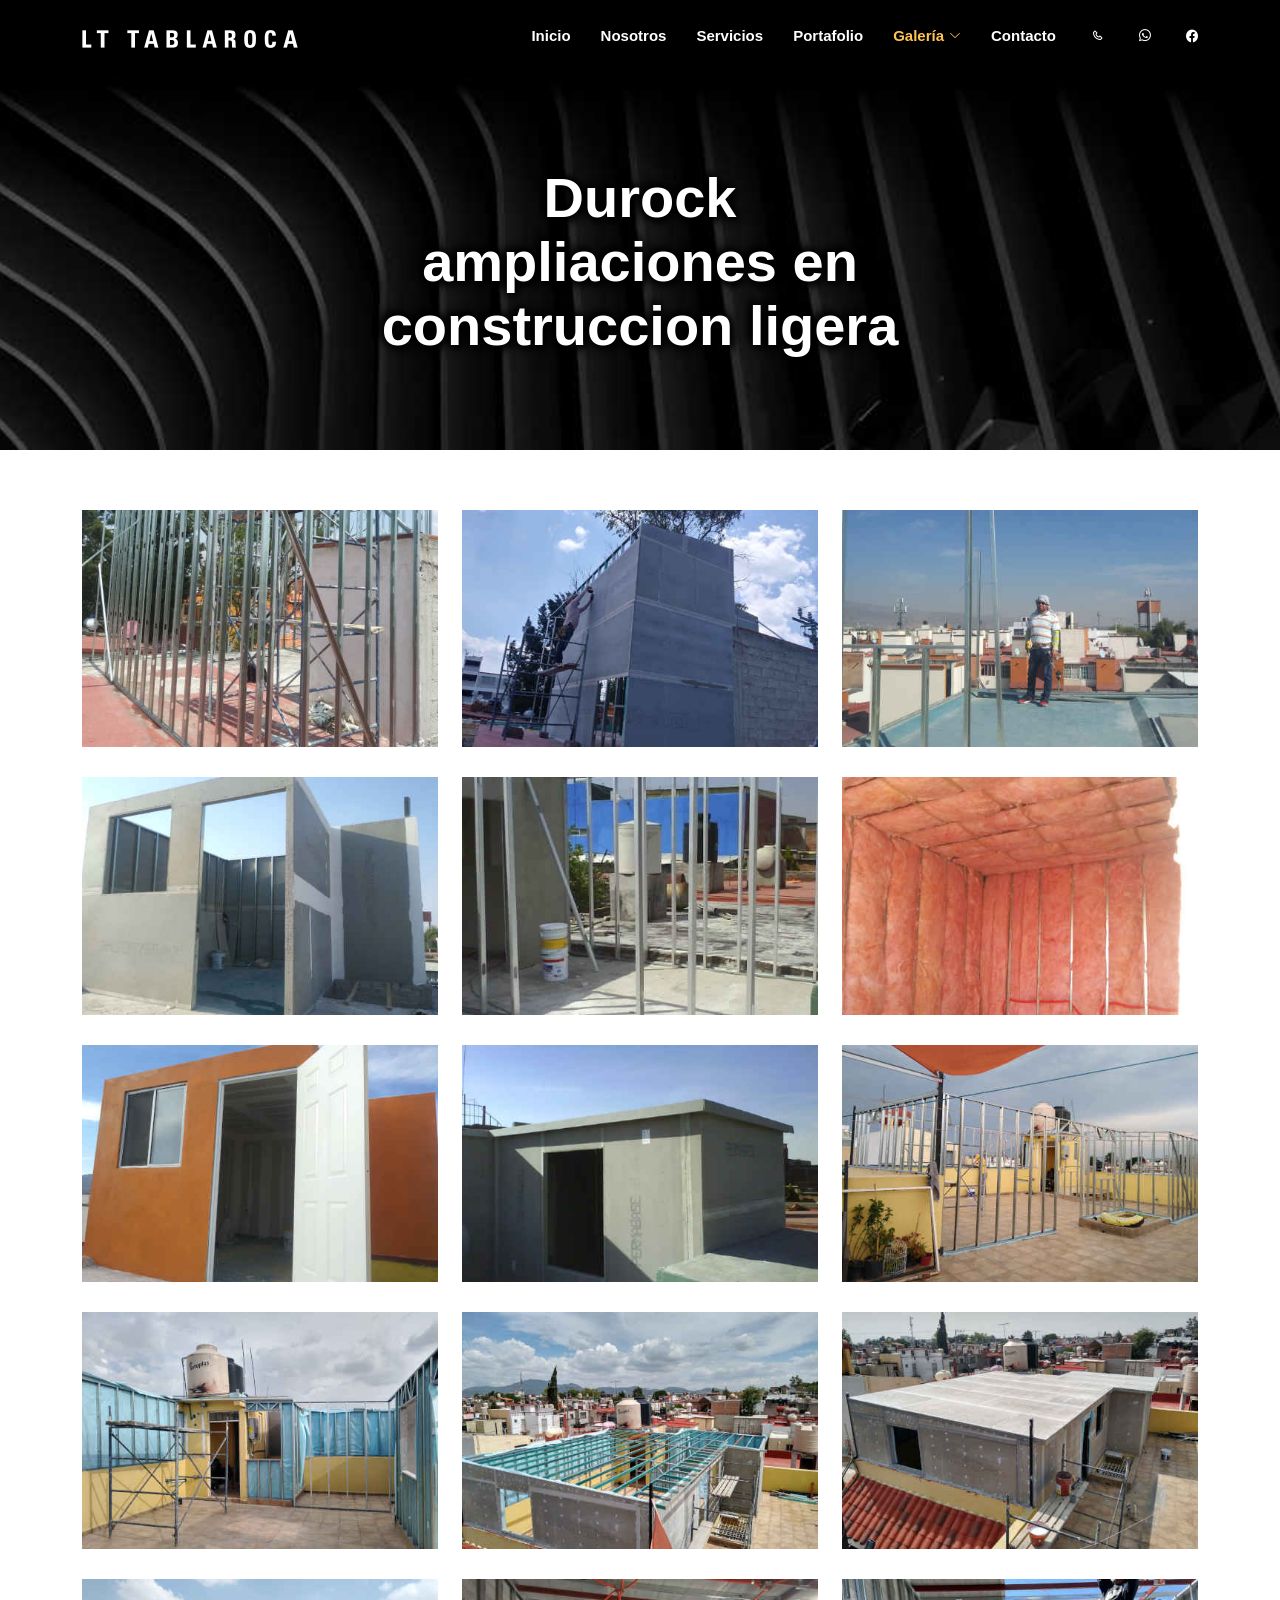
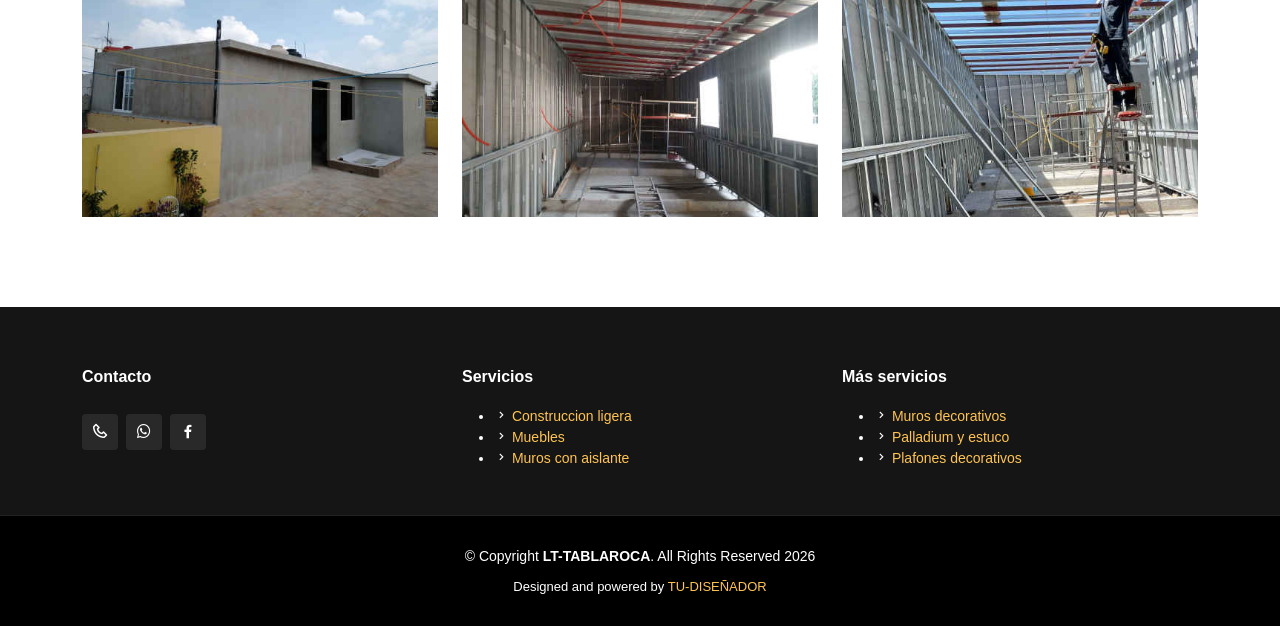
<file: cat1.html>
<!DOCTYPE html>
<html lang="es">

<head>
    <meta charset="utf-8">
    <meta content="width=device-width, initial-scale=1.0" name="viewport">
    <title>LT TABLAROCA Y REMODELACIONES - Durock ampliaciones en construccion ligera</title>
    <meta content="" name="description">
    <meta content="" name="keywords">
    <link href="assets/img/favicon.png" rel="icon">
    <link href="assets/img/apple-touch-icon.png" rel="apple-touch-icon">
    <!-- <link href="https://fonts.googleapis.com/css?family=Open+Sans:300,300i,400,400i,600,600i,700,700i|Raleway:300,300i,400,400i,500,500i,600,600i,700,700i|Poppins:300,300i,400,400i,500,500i,600,600i,700,700i" rel="stylesheet"> -->
    <link href="assets/vendor/aos/aos.css" rel="stylesheet">
    <link href="assets/vendor/bootstrap/css/bootstrap.min.css" rel="stylesheet">
    <link href="assets/vendor/bootstrap-icons/bootstrap-icons.css" rel="stylesheet">
    <link href="assets/vendor/boxicons/css/boxicons.min.css" rel="stylesheet">
    <link href="assets/vendor/glightbox/css/glightbox.min.css" rel="stylesheet">
    <link href="assets/vendor/remixicon/remixicon.css" rel="stylesheet">
    <link href="assets/vendor/swiper/swiper-bundle.min.css" rel="stylesheet">
    <link href="assets/css/style.css" rel="stylesheet">

</head>

<body>

   <!-- ======= Header ======= -->
    <header id="header" class="fixed-top ">
        <div class="container d-flex align-items-center justify-content-lg-between">
            <a href="index.html" class="logo me-auto me-lg-0"><img src="assets/img/logo.png" alt="LT TABLAROCA" class="img-fluid"></a>
            <nav id="navbar" class="navbar navbar-expand-lg order-last order-lg-0">
                <ul>
                    <li><a class="nav-link scrollto" href="index.html">Inicio</a></li>
                    <li><a class="nav-link scrollto" href="index.html#about">Nosotros</a></li>
                    <li><a class="nav-link scrollto" href="index.html#catalogue">Servicios</a></li>
                    <li><a class="nav-link scrollto" href="index.html#portfolio">Portafolio</a></li>
                    <li class="dropdown"><a href="services.html" class="active"><span>Galería</span> <i class="bi bi-chevron-down"></i></a>
                        <ul>
                            <li><a href="cat6.html">Plafones decorativos</a></li>
                            <li><a href="cat3.html">Muros de tablaroca</a></li>
                            <li><a href="cat1.html">Durock</a></li>
                            <li><a href="cat2.html">Muebles varios</a></li>
                            <li><a href="cat4.html">Muros decorativos</a></li>
                            <li><a href="cat5.html">Palladium, estuco y pintura</a></li>
                        </ul>
                    </li>
                    <li><a class="nav-link scrollto" href="index.html#contact">Contacto</a></li>
					<a class="social-icon" target="_blank" href="tel:525519334800"><i class="bx bx-phone"></i></a>
					<a class="social-icon" target="_blank" href="https://wa.me/525519334800?text=Hola%2C+me+comunico+desde+su+p%C3%A1gina+web%3A%0D%0A"><i class="bi bi-whatsapp"></i></a>
					<a class="social-icon" target="_blank" href="https://www.facebook.com/share/18Fy2iXJBF/"><i class="bi bi-facebook"></i></a>
                </ul>
                <i class="bi bi-list mobile-nav-toggle"></i>
            </nav>
        </div>
    </header>
    <!-- End Header -->

    <!-- ======= Hero Section ======= -->

    <section id="hero" class="hero-img-2 d-flex align-items-center justify-content-center">
        <div class="container">

            <div class="row justify-content-center" data-aos="fade-up" data-aos-delay="0">
                <div class="col-xl-6 col-lg-8">
                    <h1>Durock ampliaciones en construccion ligera</h1>
                </div>
            </div>

        </div>
    </section>
    <!-- End Hero -->

    <main id="main">


        <!-- ======= Portfolio Section ======= -->
        <section id="guns" class="portfolio">
            <div class="container" data-aos="fade-up" data-aos-delay="250">

                <div class="row portfolio-container">

                    <div class="col-lg-4 col-md-6 col-sm-12 portfolio-item">
                        <div class="portfolio-wrap">
                            <img src="assets/img/cat1/001.jpg" class="img-fluid" alt="">
                            <div class="portfolio-info">
								<!--
									<h4></h4>
									<p></p>
								-->
                                <div class="portfolio-links">
                                    <a href="assets/img/cat1/hq-001.jpg" data-gallery="portfolioGallery" class="portfolio-lightbox" title=""><i class="bx bx-zoom-in"></i></a>

                                </div>
                            </div>
                        </div>
                    </div>

                    <div class="col-lg-4 col-md-6 col-sm-12 portfolio-item">
                        <div class="portfolio-wrap">
                            <img src="assets/img/cat1/002.jpg" class="img-fluid" alt="">
                            <div class="portfolio-info">
								<!--
									<h4></h4>
									<p></p>
								-->
                                <div class="portfolio-links">
                                    <a href="assets/img/cat1/hq-002.jpg" data-gallery="portfolioGallery" class="portfolio-lightbox" title=""><i class="bx bx-zoom-in"></i></a>

                                </div>
                            </div>
                        </div>
                    </div>

                    <div class="col-lg-4 col-md-6 col-sm-12 portfolio-item">
                        <div class="portfolio-wrap">
                            <img src="assets/img/cat1/003.jpg" class="img-fluid" alt="">
                            <div class="portfolio-info">
								<!--
									<h4></h4>
									<p></p>
								-->
                                <div class="portfolio-links">
                                    <a href="assets/img/cat1/hq-003.jpg" data-gallery="portfolioGallery" class="portfolio-lightbox" title=""><i class="bx bx-zoom-in"></i></a>
                                </div>
                            </div>
                        </div>
                    </div>

                    <div class="col-lg-4 col-md-6 col-sm-12 portfolio-item">
                        <div class="portfolio-wrap">
                            <img src="assets/img/cat1/004.jpg" class="img-fluid" alt="">
                            <div class="portfolio-info">
								<!--
									<h4></h4>
									<p></p>
								-->
                                <div class="portfolio-links">
                                    <a href="assets/img/cat1/hq-004.jpg" data-gallery="portfolioGallery" class="portfolio-lightbox" title=""><i class="bx bx-zoom-in"></i></a>
                                </div>
                            </div>
                        </div>
                    </div>

                    <div class="col-lg-4 col-md-6 col-sm-12 portfolio-item">
                        <div class="portfolio-wrap">
                            <img src="assets/img/cat1/005.jpg" class="img-fluid" alt="">
                            <div class="portfolio-info">
								<!--
									<h4></h4>
									<p></p>
								-->
                                <div class="portfolio-links">
                                    <a href="assets/img/cat1/hq-005.jpg" data-gallery="portfolioGallery" class="portfolio-lightbox" title=""><i class="bx bx-zoom-in"></i></a>
                                </div>
                            </div>
                        </div>
                    </div>

                    <div class="col-lg-4 col-md-6 col-sm-12 portfolio-item">
                        <div class="portfolio-wrap">
                            <img src="assets/img/cat1/006.jpg" class="img-fluid" alt="">
                            <div class="portfolio-info">
								<!--
									<h4></h4>
									<p></p>
								-->
                                <div class="portfolio-links">
                                    <a href="assets/img/cat1/hq-006.jpg" data-gallery="portfolioGallery" class="portfolio-lightbox" title=""><i class="bx bx-zoom-in"></i></a>
                                </div>
                            </div>
                        </div>
                    </div>

                    <div class="col-lg-4 col-md-6 col-sm-12 portfolio-item">
                        <div class="portfolio-wrap">
                            <img src="assets/img/cat1/007.jpg" class="img-fluid" alt="">
                            <div class="portfolio-info">
								<!--
									<h4></h4>
									<p></p>
								-->
                                <div class="portfolio-links">
                                    <a href="assets/img/cat1/hq-007.jpg" data-gallery="portfolioGallery" class="portfolio-lightbox" title=""><i class="bx bx-zoom-in"></i></a>
                                </div>
                            </div>
                        </div>
                    </div>

                    <div class="col-lg-4 col-md-6 col-sm-12 portfolio-item">
                        <div class="portfolio-wrap">
                            <img src="assets/img/cat1/008.jpg" class="img-fluid" alt="">
                            <div class="portfolio-info">
								<!--
									<h4></h4>
									<p></p>
								-->
                                <div class="portfolio-links">
                                    <a href="assets/img/cat1/hq-008.jpg" data-gallery="portfolioGallery" class="portfolio-lightbox" title=""><i class="bx bx-zoom-in"></i></a>
                                </div>
                            </div>
                        </div>
                    </div>

                    <div class="col-lg-4 col-md-6 col-sm-12 portfolio-item">
                        <div class="portfolio-wrap">
                            <img src="assets/img/cat1/009.jpg" class="img-fluid" alt="">
                            <div class="portfolio-info">
								<!--
									<h4></h4>
									<p></p>
								-->
                                <div class="portfolio-links">
                                    <a href="assets/img/cat1/hq-009.jpg" data-gallery="portfolioGallery" class="portfolio-lightbox" title=""><i class="bx bx-zoom-in"></i></a>
                                </div>
                            </div>
                        </div>
                    </div>

                    <div class="col-lg-4 col-md-6 col-sm-12 portfolio-item">
                        <div class="portfolio-wrap">
                            <img src="assets/img/cat1/010.jpg" class="img-fluid" alt="">
                            <div class="portfolio-info">
								<!--
									<h4></h4>
									<p></p>
								-->
                                <div class="portfolio-links">
                                    <a href="assets/img/cat1/hq-010.jpg" data-gallery="portfolioGallery" class="portfolio-lightbox" title=""><i class="bx bx-zoom-in"></i></a>
                                </div>
                            </div>
                        </div>
                    </div>

                    <div class="col-lg-4 col-md-6 col-sm-12 portfolio-item">
                        <div class="portfolio-wrap">
                            <img src="assets/img/cat1/011.jpg" class="img-fluid" alt="">
                            <div class="portfolio-info">
								<!--
									<h4></h4>
									<p></p>
								-->
                                <div class="portfolio-links">
                                    <a href="assets/img/cat1/hq-011.jpg" data-gallery="portfolioGallery" class="portfolio-lightbox" title=""><i class="bx bx-zoom-in"></i></a>
                                </div>
                            </div>
                        </div>
                    </div>

                    <div class="col-lg-4 col-md-6 col-sm-12 portfolio-item">
                        <div class="portfolio-wrap">
                            <img src="assets/img/cat1/012.jpg" class="img-fluid" alt="">
                            <div class="portfolio-info">
								<!--
									<h4></h4>
									<p></p>
								-->
                                <div class="portfolio-links">
                                    <a href="assets/img/cat1/hq-012.jpg" data-gallery="portfolioGallery" class="portfolio-lightbox" title=""><i class="bx bx-zoom-in"></i></a>
                                </div>
                            </div>
                        </div>
                    </div>

                    <div class="col-lg-4 col-md-6 col-sm-12 portfolio-item">
                        <div class="portfolio-wrap">
                            <img src="assets/img/cat1/013.jpg" class="img-fluid" alt="">
                            <div class="portfolio-info">
								<!--
									<h4></h4>
									<p></p>
								-->
                                <div class="portfolio-links">
                                    <a href="assets/img/cat1/hq-013.jpg" data-gallery="portfolioGallery" class="portfolio-lightbox" title=""><i class="bx bx-zoom-in"></i></a>
                                </div>
                            </div>
                        </div>
                    </div>
					

                    <div class="col-lg-4 col-md-6 col-sm-12 portfolio-item">
                        <div class="portfolio-wrap">
                            <img src="assets/img/cat1/014.jpg" class="img-fluid" alt="">
                            <div class="portfolio-info">
								<!--
									<h4></h4>
									<p></p>
								-->
                                <div class="portfolio-links">
                                    <a href="assets/img/cat1/hq-014.jpg" data-gallery="portfolioGallery" class="portfolio-lightbox" title=""><i class="bx bx-zoom-in"></i></a>
                                </div>
                            </div>
                        </div>
                    </div>

                    <div class="col-lg-4 col-md-6 col-sm-12 portfolio-item">
                        <div class="portfolio-wrap">
                            <img src="assets/img/cat1/015.jpg" class="img-fluid" alt="">
                            <div class="portfolio-info">
								<!--
									<h4></h4>
									<p></p>
								-->
                                <div class="portfolio-links">
                                    <a href="assets/img/cat1/hq-015.jpg" data-gallery="portfolioGallery" class="portfolio-lightbox" title=""><i class="bx bx-zoom-in"></i></a>
                                </div>
                            </div>
                        </div>
                    </div>
					
                </div>
            </div>
        </section>
        <!-- End Portfolio Section -->
    </main>

    <!-- ======= Footer ======= -->
    <footer id="footer">
        <div class="footer-top">
            <div class="container">
                <div class="row">
                    <div class="col-lg-4 col-md-6">
                        <h4>Contacto</h4>
                        <div class="footer-info">
                            <p>
                                <div class="social-links mt-3">
                                    <a target="_blank" href="tel:525519334800" class="phone"><i class="bx bx-phone"></i></a>
                                    <a target="_blank" href="https://wa.me/525519334800?text=Hola%2C+me+comunico+desde+su+p%C3%A1gina+web%3A%0D%0A" class="whatsapp"><i class="bx bxl-whatsapp"></i></a>
                                    <a target="_blank" href="https://www.facebook.com/share/18Fy2iXJBF/" class="facebook"><i class="bx bxl-facebook"></i></a>
                                </div>
                            </p>
                        </div>
                    </div>

                    <div class="col-lg-4 col-md-6" footer-links>
                        <h4>Servicios</h4>
                        <ul>
                            <li><i class="bx bx-chevron-right"></i> <a href="cat1.html">Construccion ligera</a></li>
                            <li><i class="bx bx-chevron-right"></i> <a href="cat2.html">Muebles</a></li>
                            <li><i class="bx bx-chevron-right"></i> <a href="cat3.html">Muros con aislante</a></li>
                        </ul>
					</div>

                    <div class="col-lg-4 col-md-6" footer-links>
                        <h4>Más servicios</h4>
                        <ul>
                            <li><i class="bx bx-chevron-right"></i> <a href="cat4.html">Muros decorativos</a></li>
                            <li><i class="bx bx-chevron-right"></i> <a href="cat5.html">Palladium y estuco</a></li>
                            <li><i class="bx bx-chevron-right"></i> <a href="cat6.html">Plafones decorativos</a></li>
                        </ul>
                    </div>

                </div>
            </div>
        </div>

        <div class="container">
            <div class="copyright">
                &copy; Copyright <strong><span>LT-TABLAROCA</span></strong>. All Rights Reserved 2026
            </div>
            <div class="credits">
                Designed and powered by <a href="https://wa.me/525561020810?text=Hola%2C%20me%20gustar%C3%ADa%20m%C3%A1s%20informaci%C3%B3n">TU-DISEÑADOR</a>
            </div>
        </div>
    </footer>
    <!-- End Footer -->

    <div id="preloader"></div>
    <a href="#" class="back-to-top d-flex align-items-center justify-content-center"><i class="bi bi-arrow-up-short"></i></a>
    <script src="assets/vendor/aos/aos.js"></script>
    <script src="assets/vendor/bootstrap/js/bootstrap.bundle.min.js"></script>
    <script src="assets/vendor/glightbox/js/glightbox.min.js"></script>
    <script src="assets/vendor/isotope-layout/isotope.pkgd.min.js"></script>

    <script src="assets/vendor/purecounter/purecounter.js"></script>
    <script src="assets/vendor/swiper/swiper-bundle.min.js"></script>
    <script src="assets/js/main.js"></script>


</body>
</html>
</file>
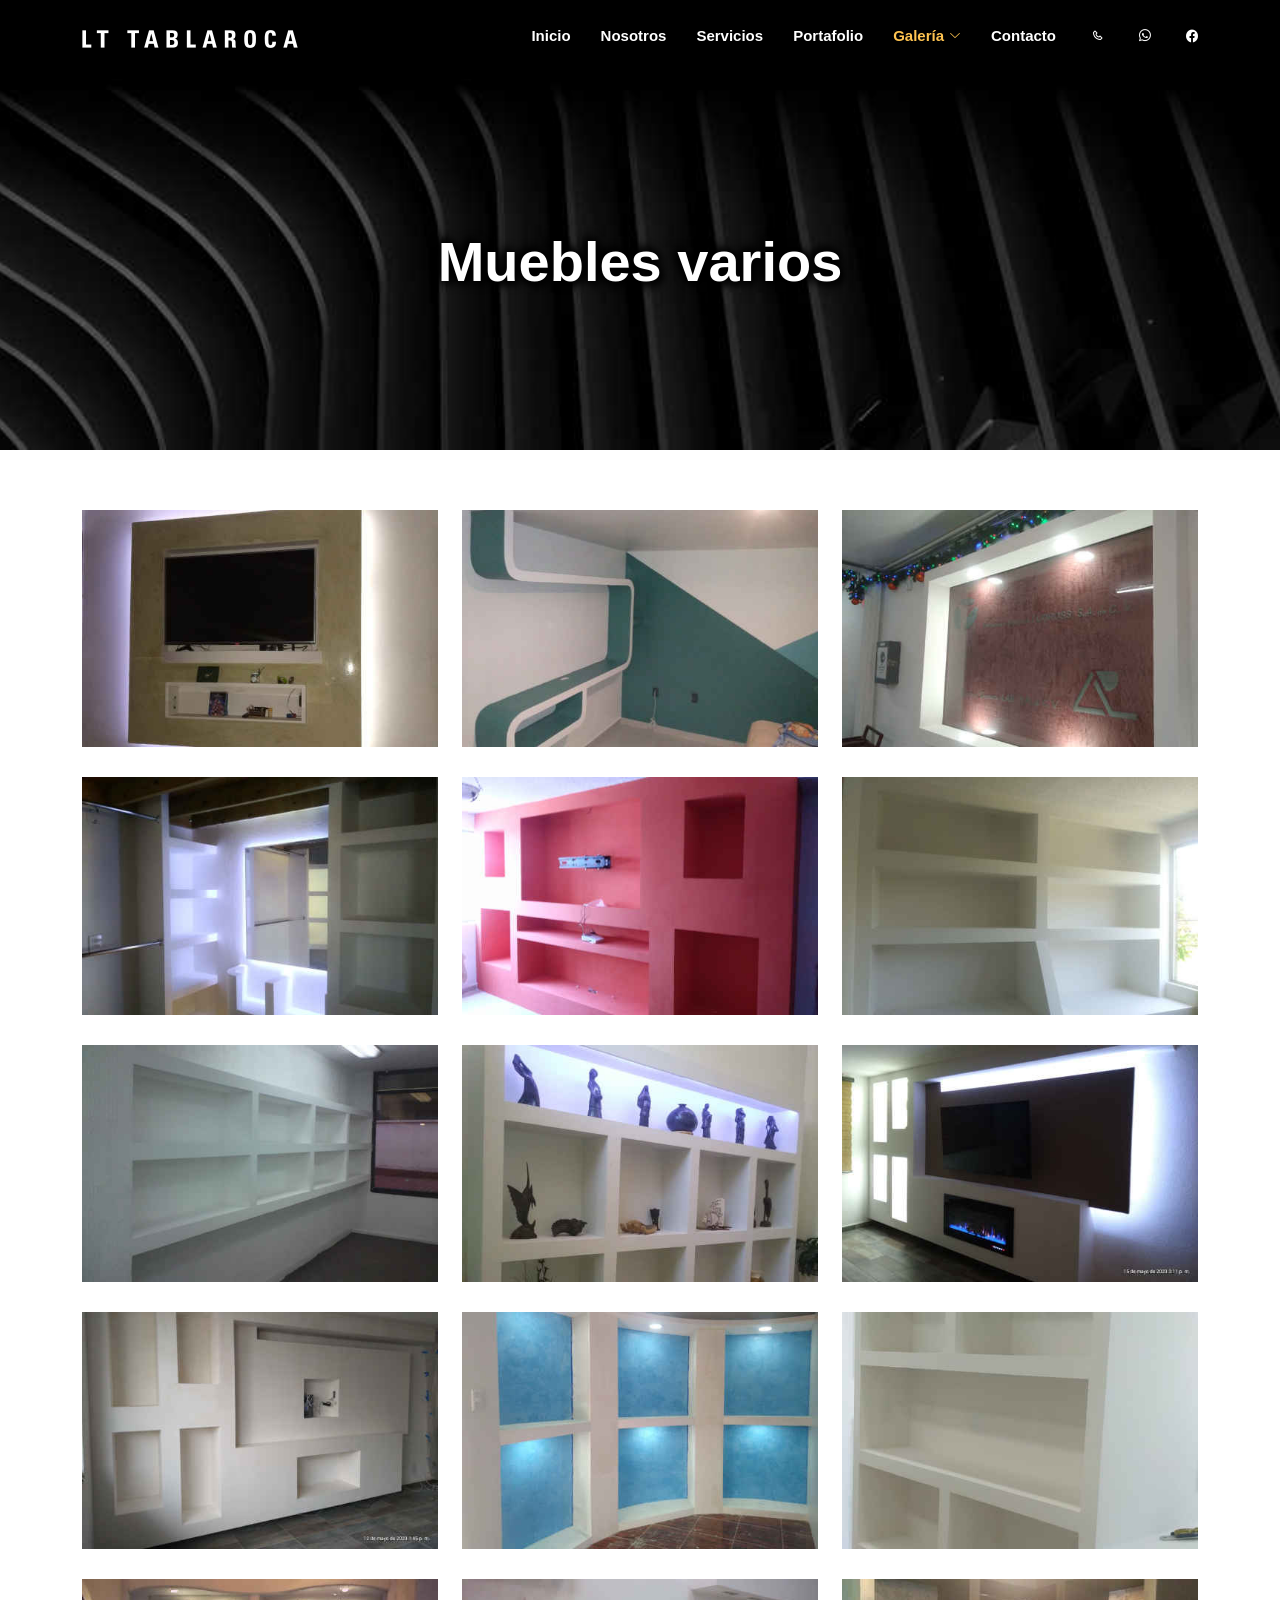
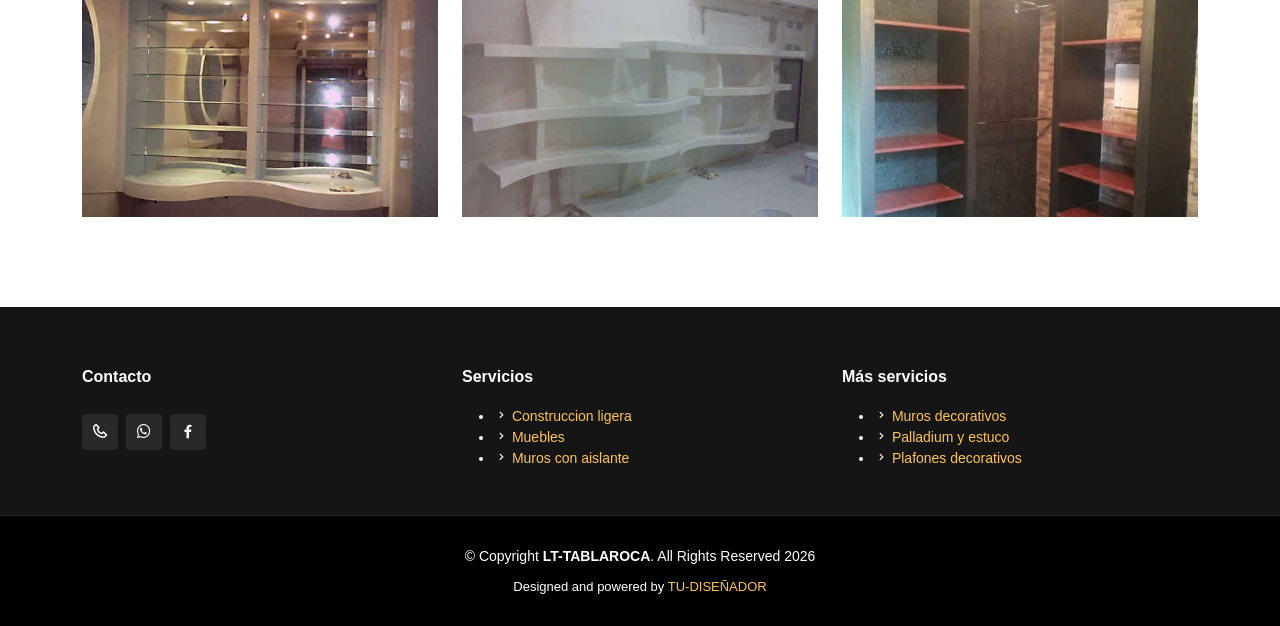
<file: cat2.html>
<!DOCTYPE html>
<html lang="es">

<head>
    <meta charset="utf-8">
    <meta content="width=device-width, initial-scale=1.0" name="viewport">
    <title>LT TABLAROCA Y REMODELACIONES - Durock ampliaciones en construccion ligera</title>
    <meta content="" name="description">
    <meta content="" name="keywords">
    <link href="assets/img/favicon.png" rel="icon">
    <link href="assets/img/apple-touch-icon.png" rel="apple-touch-icon">
    <!-- <link href="https://fonts.googleapis.com/css?family=Open+Sans:300,300i,400,400i,600,600i,700,700i|Raleway:300,300i,400,400i,500,500i,600,600i,700,700i|Poppins:300,300i,400,400i,500,500i,600,600i,700,700i" rel="stylesheet"> -->
    <link href="assets/vendor/aos/aos.css" rel="stylesheet">
    <link href="assets/vendor/bootstrap/css/bootstrap.min.css" rel="stylesheet">
    <link href="assets/vendor/bootstrap-icons/bootstrap-icons.css" rel="stylesheet">
    <link href="assets/vendor/boxicons/css/boxicons.min.css" rel="stylesheet">
    <link href="assets/vendor/glightbox/css/glightbox.min.css" rel="stylesheet">
    <link href="assets/vendor/remixicon/remixicon.css" rel="stylesheet">
    <link href="assets/vendor/swiper/swiper-bundle.min.css" rel="stylesheet">
    <link href="assets/css/style.css" rel="stylesheet">

</head>

<body>

   <!-- ======= Header ======= -->
    <header id="header" class="fixed-top ">
        <div class="container d-flex align-items-center justify-content-lg-between">
            <a href="index.html" class="logo me-auto me-lg-0"><img src="assets/img/logo.png" alt="LT TABLAROCA" class="img-fluid"></a>
            <nav id="navbar" class="navbar navbar-expand-lg order-last order-lg-0">
                <ul>
                    <li><a class="nav-link scrollto" href="index.html">Inicio</a></li>
                    <li><a class="nav-link scrollto" href="index.html#about">Nosotros</a></li>
                    <li><a class="nav-link scrollto" href="index.html#catalogue">Servicios</a></li>
                    <li><a class="nav-link scrollto" href="index.html#portfolio">Portafolio</a></li>
                    <li class="dropdown"><a href="services.html" class="active"><span>Galería</span> <i class="bi bi-chevron-down"></i></a>
                        <ul>
                            <li><a href="cat6.html">Plafones decorativos</a></li>
                            <li><a href="cat3.html">Muros de tablaroca</a></li>
                            <li><a href="cat1.html">Durock</a></li>
                            <li><a href="cat2.html">Muebles varios</a></li>
                            <li><a href="cat4.html">Muros decorativos</a></li>
                            <li><a href="cat5.html">Palladium, estuco y pintura</a></li>
                        </ul>
                    </li>
                    <li><a class="nav-link scrollto" href="index.html#contact">Contacto</a></li>
					<a class="social-icon" target="_blank" href="tel:525519334800"><i class="bx bx-phone"></i></a>
					<a class="social-icon" target="_blank" href="https://wa.me/525519334800?text=Hola%2C+me+comunico+desde+su+p%C3%A1gina+web%3A%0D%0A"><i class="bi bi-whatsapp"></i></a>
					<a class="social-icon" target="_blank" href="https://www.facebook.com/share/18Fy2iXJBF/"><i class="bi bi-facebook"></i></a>
                </ul>
                <i class="bi bi-list mobile-nav-toggle"></i>
            </nav>
        </div>
    </header>
    <!-- End Header -->

    <!-- ======= Hero Section ======= -->

    <section id="hero" class="hero-img-2 d-flex align-items-center justify-content-center">
        <div class="container">

            <div class="row justify-content-center" data-aos="fade-up" data-aos-delay="0">
                <div class="col-xl-6 col-lg-8">
                    <h1>Muebles varios</h1>
                </div>
            </div>

        </div>
    </section>
    <!-- End Hero -->

    <main id="main">


        <!-- ======= Portfolio Section ======= -->
        <section id="guns" class="portfolio">
            <div class="container" data-aos="fade-up" data-aos-delay="250">

                <div class="row portfolio-container">

                    <div class="col-lg-4 col-md-6 col-sm-12 portfolio-item">
                        <div class="portfolio-wrap">
                            <img src="assets/img/cat2/001.jpg" class="img-fluid" alt="">
                            <div class="portfolio-info">
								<!--
									<h4></h4>
									<p></p>
								-->
                                <div class="portfolio-links">
                                    <a href="assets/img/cat2/hq-001.jpg" data-gallery="portfolioGallery" class="portfolio-lightbox" title=""><i class="bx bx-zoom-in"></i></a>

                                </div>
                            </div>
                        </div>
                    </div>

                    <div class="col-lg-4 col-md-6 col-sm-12 portfolio-item">
                        <div class="portfolio-wrap">
                            <img src="assets/img/cat2/002.jpg" class="img-fluid" alt="">
                            <div class="portfolio-info">
								<!--
									<h4></h4>
									<p></p>
								-->
                                <div class="portfolio-links">
                                    <a href="assets/img/cat2/hq-002.jpg" data-gallery="portfolioGallery" class="portfolio-lightbox" title=""><i class="bx bx-zoom-in"></i></a>

                                </div>
                            </div>
                        </div>
                    </div>

                    <div class="col-lg-4 col-md-6 col-sm-12 portfolio-item">
                        <div class="portfolio-wrap">
                            <img src="assets/img/cat2/003.jpg" class="img-fluid" alt="">
                            <div class="portfolio-info">
								<!--
									<h4></h4>
									<p></p>
								-->
                                <div class="portfolio-links">
                                    <a href="assets/img/cat2/hq-003.jpg" data-gallery="portfolioGallery" class="portfolio-lightbox" title=""><i class="bx bx-zoom-in"></i></a>
                                </div>
                            </div>
                        </div>
                    </div>

                    <div class="col-lg-4 col-md-6 col-sm-12 portfolio-item">
                        <div class="portfolio-wrap">
                            <img src="assets/img/cat2/004.jpg" class="img-fluid" alt="">
                            <div class="portfolio-info">
								<!--
									<h4></h4>
									<p></p>
								-->
                                <div class="portfolio-links">
                                    <a href="assets/img/cat2/hq-004.jpg" data-gallery="portfolioGallery" class="portfolio-lightbox" title=""><i class="bx bx-zoom-in"></i></a>
                                </div>
                            </div>
                        </div>
                    </div>

                    <div class="col-lg-4 col-md-6 col-sm-12 portfolio-item">
                        <div class="portfolio-wrap">
                            <img src="assets/img/cat2/005.jpg" class="img-fluid" alt="">
                            <div class="portfolio-info">
								<!--
									<h4></h4>
									<p></p>
								-->
                                <div class="portfolio-links">
                                    <a href="assets/img/cat2/hq-005.jpg" data-gallery="portfolioGallery" class="portfolio-lightbox" title=""><i class="bx bx-zoom-in"></i></a>
                                </div>
                            </div>
                        </div>
                    </div>

                    <div class="col-lg-4 col-md-6 col-sm-12 portfolio-item">
                        <div class="portfolio-wrap">
                            <img src="assets/img/cat2/006.jpg" class="img-fluid" alt="">
                            <div class="portfolio-info">
								<!--
									<h4></h4>
									<p></p>
								-->
                                <div class="portfolio-links">
                                    <a href="assets/img/cat2/hq-006.jpg" data-gallery="portfolioGallery" class="portfolio-lightbox" title=""><i class="bx bx-zoom-in"></i></a>
                                </div>
                            </div>
                        </div>
                    </div>

                    <div class="col-lg-4 col-md-6 col-sm-12 portfolio-item">
                        <div class="portfolio-wrap">
                            <img src="assets/img/cat2/007.jpg" class="img-fluid" alt="">
                            <div class="portfolio-info">
								<!--
									<h4></h4>
									<p></p>
								-->
                                <div class="portfolio-links">
                                    <a href="assets/img/cat2/hq-007.jpg" data-gallery="portfolioGallery" class="portfolio-lightbox" title=""><i class="bx bx-zoom-in"></i></a>
                                </div>
                            </div>
                        </div>
                    </div>

                    <div class="col-lg-4 col-md-6 col-sm-12 portfolio-item">
                        <div class="portfolio-wrap">
                            <img src="assets/img/cat2/008.jpg" class="img-fluid" alt="">
                            <div class="portfolio-info">
								<!--
									<h4></h4>
									<p></p>
								-->
                                <div class="portfolio-links">
                                    <a href="assets/img/cat2/hq-008.jpg" data-gallery="portfolioGallery" class="portfolio-lightbox" title=""><i class="bx bx-zoom-in"></i></a>
                                </div>
                            </div>
                        </div>
                    </div>

                    <div class="col-lg-4 col-md-6 col-sm-12 portfolio-item">
                        <div class="portfolio-wrap">
                            <img src="assets/img/cat2/009.jpg" class="img-fluid" alt="">
                            <div class="portfolio-info">
								<!--
									<h4></h4>
									<p></p>
								-->
                                <div class="portfolio-links">
                                    <a href="assets/img/cat2/hq-009.jpg" data-gallery="portfolioGallery" class="portfolio-lightbox" title=""><i class="bx bx-zoom-in"></i></a>
                                </div>
                            </div>
                        </div>
                    </div>

                    <div class="col-lg-4 col-md-6 col-sm-12 portfolio-item">
                        <div class="portfolio-wrap">
                            <img src="assets/img/cat2/010.jpg" class="img-fluid" alt="">
                            <div class="portfolio-info">
								<!--
									<h4></h4>
									<p></p>
								-->
                                <div class="portfolio-links">
                                    <a href="assets/img/cat2/hq-010.jpg" data-gallery="portfolioGallery" class="portfolio-lightbox" title=""><i class="bx bx-zoom-in"></i></a>
                                </div>
                            </div>
                        </div>
                    </div>

                    <div class="col-lg-4 col-md-6 col-sm-12 portfolio-item">
                        <div class="portfolio-wrap">
                            <img src="assets/img/cat2/011.jpg" class="img-fluid" alt="">
                            <div class="portfolio-info">
								<!--
									<h4></h4>
									<p></p>
								-->
                                <div class="portfolio-links">
                                    <a href="assets/img/cat2/hq-011.jpg" data-gallery="portfolioGallery" class="portfolio-lightbox" title=""><i class="bx bx-zoom-in"></i></a>
                                </div>
                            </div>
                        </div>
                    </div>

                    <div class="col-lg-4 col-md-6 col-sm-12 portfolio-item">
                        <div class="portfolio-wrap">
                            <img src="assets/img/cat2/012.jpg" class="img-fluid" alt="">
                            <div class="portfolio-info">
								<!--
									<h4></h4>
									<p></p>
								-->
                                <div class="portfolio-links">
                                    <a href="assets/img/cat2/hq-012.jpg" data-gallery="portfolioGallery" class="portfolio-lightbox" title=""><i class="bx bx-zoom-in"></i></a>
                                </div>
                            </div>
                        </div>
                    </div>

                    <div class="col-lg-4 col-md-6 col-sm-12 portfolio-item">
                        <div class="portfolio-wrap">
                            <img src="assets/img/cat2/013.jpg" class="img-fluid" alt="">
                            <div class="portfolio-info">
								<!--
									<h4></h4>
									<p></p>
								-->
                                <div class="portfolio-links">
                                    <a href="assets/img/cat2/hq-013.jpg" data-gallery="portfolioGallery" class="portfolio-lightbox" title=""><i class="bx bx-zoom-in"></i></a>
                                </div>
                            </div>
                        </div>
                    </div>
					

                    <div class="col-lg-4 col-md-6 col-sm-12 portfolio-item">
                        <div class="portfolio-wrap">
                            <img src="assets/img/cat2/014.jpg" class="img-fluid" alt="">
                            <div class="portfolio-info">
								<!--
									<h4></h4>
									<p></p>
								-->
                                <div class="portfolio-links">
                                    <a href="assets/img/cat2/hq-014.jpg" data-gallery="portfolioGallery" class="portfolio-lightbox" title=""><i class="bx bx-zoom-in"></i></a>
                                </div>
                            </div>
                        </div>
                    </div>

                    <div class="col-lg-4 col-md-6 col-sm-12 portfolio-item">
                        <div class="portfolio-wrap">
                            <img src="assets/img/cat2/015.jpg" class="img-fluid" alt="">
                            <div class="portfolio-info">
								<!--
									<h4></h4>
									<p></p>
								-->
                                <div class="portfolio-links">
                                    <a href="assets/img/cat2/hq-015.jpg" data-gallery="portfolioGallery" class="portfolio-lightbox" title=""><i class="bx bx-zoom-in"></i></a>
                                </div>
                            </div>
                        </div>
                    </div>
					
                </div>
            </div>
        </section>
        <!-- End Portfolio Section -->
    </main>

    <!-- ======= Footer ======= -->
    <footer id="footer">
        <div class="footer-top">
            <div class="container">
                <div class="row">
                    <div class="col-lg-4 col-md-6">
                        <h4>Contacto</h4>
                        <div class="footer-info">
                            <p>
                                <div class="social-links mt-3">
                                    <a target="_blank" href="tel:525519334800" class="phone"><i class="bx bx-phone"></i></a>
                                    <a target="_blank" href="https://wa.me/525519334800?text=Hola%2C+me+comunico+desde+su+p%C3%A1gina+web%3A%0D%0A" class="whatsapp"><i class="bx bxl-whatsapp"></i></a>
                                    <a target="_blank" href="https://www.facebook.com/share/18Fy2iXJBF/" class="facebook"><i class="bx bxl-facebook"></i></a>
                                </div>
                            </p>
                        </div>
                    </div>

                    <div class="col-lg-4 col-md-6" footer-links>
                        <h4>Servicios</h4>
                        <ul>
                            <li><i class="bx bx-chevron-right"></i> <a href="cat1.html">Construccion ligera</a></li>
                            <li><i class="bx bx-chevron-right"></i> <a href="cat2.html">Muebles</a></li>
                            <li><i class="bx bx-chevron-right"></i> <a href="cat3.html">Muros con aislante</a></li>
                        </ul>
					</div>

                    <div class="col-lg-4 col-md-6" footer-links>
                        <h4>Más servicios</h4>
                        <ul>
                            <li><i class="bx bx-chevron-right"></i> <a href="cat4.html">Muros decorativos</a></li>
                            <li><i class="bx bx-chevron-right"></i> <a href="cat5.html">Palladium y estuco</a></li>
                            <li><i class="bx bx-chevron-right"></i> <a href="cat6.html">Plafones decorativos</a></li>
                        </ul>
                    </div>

                </div>
            </div>
        </div>

        <div class="container">
            <div class="copyright">
                &copy; Copyright <strong><span>LT-TABLAROCA</span></strong>. All Rights Reserved 2026
            </div>
            <div class="credits">
                Designed and powered by <a href="https://wa.me/525561020810?text=Hola%2C%20me%20gustar%C3%ADa%20m%C3%A1s%20informaci%C3%B3n">TU-DISEÑADOR</a>
            </div>
        </div>
    </footer>
    <!-- End Footer -->

    <div id="preloader"></div>
    <a href="#" class="back-to-top d-flex align-items-center justify-content-center"><i class="bi bi-arrow-up-short"></i></a>
    <script src="assets/vendor/aos/aos.js"></script>
    <script src="assets/vendor/bootstrap/js/bootstrap.bundle.min.js"></script>
    <script src="assets/vendor/glightbox/js/glightbox.min.js"></script>
    <script src="assets/vendor/isotope-layout/isotope.pkgd.min.js"></script>

    <script src="assets/vendor/purecounter/purecounter.js"></script>
    <script src="assets/vendor/swiper/swiper-bundle.min.js"></script>
    <script src="assets/js/main.js"></script>


</body>
</html>
</file>
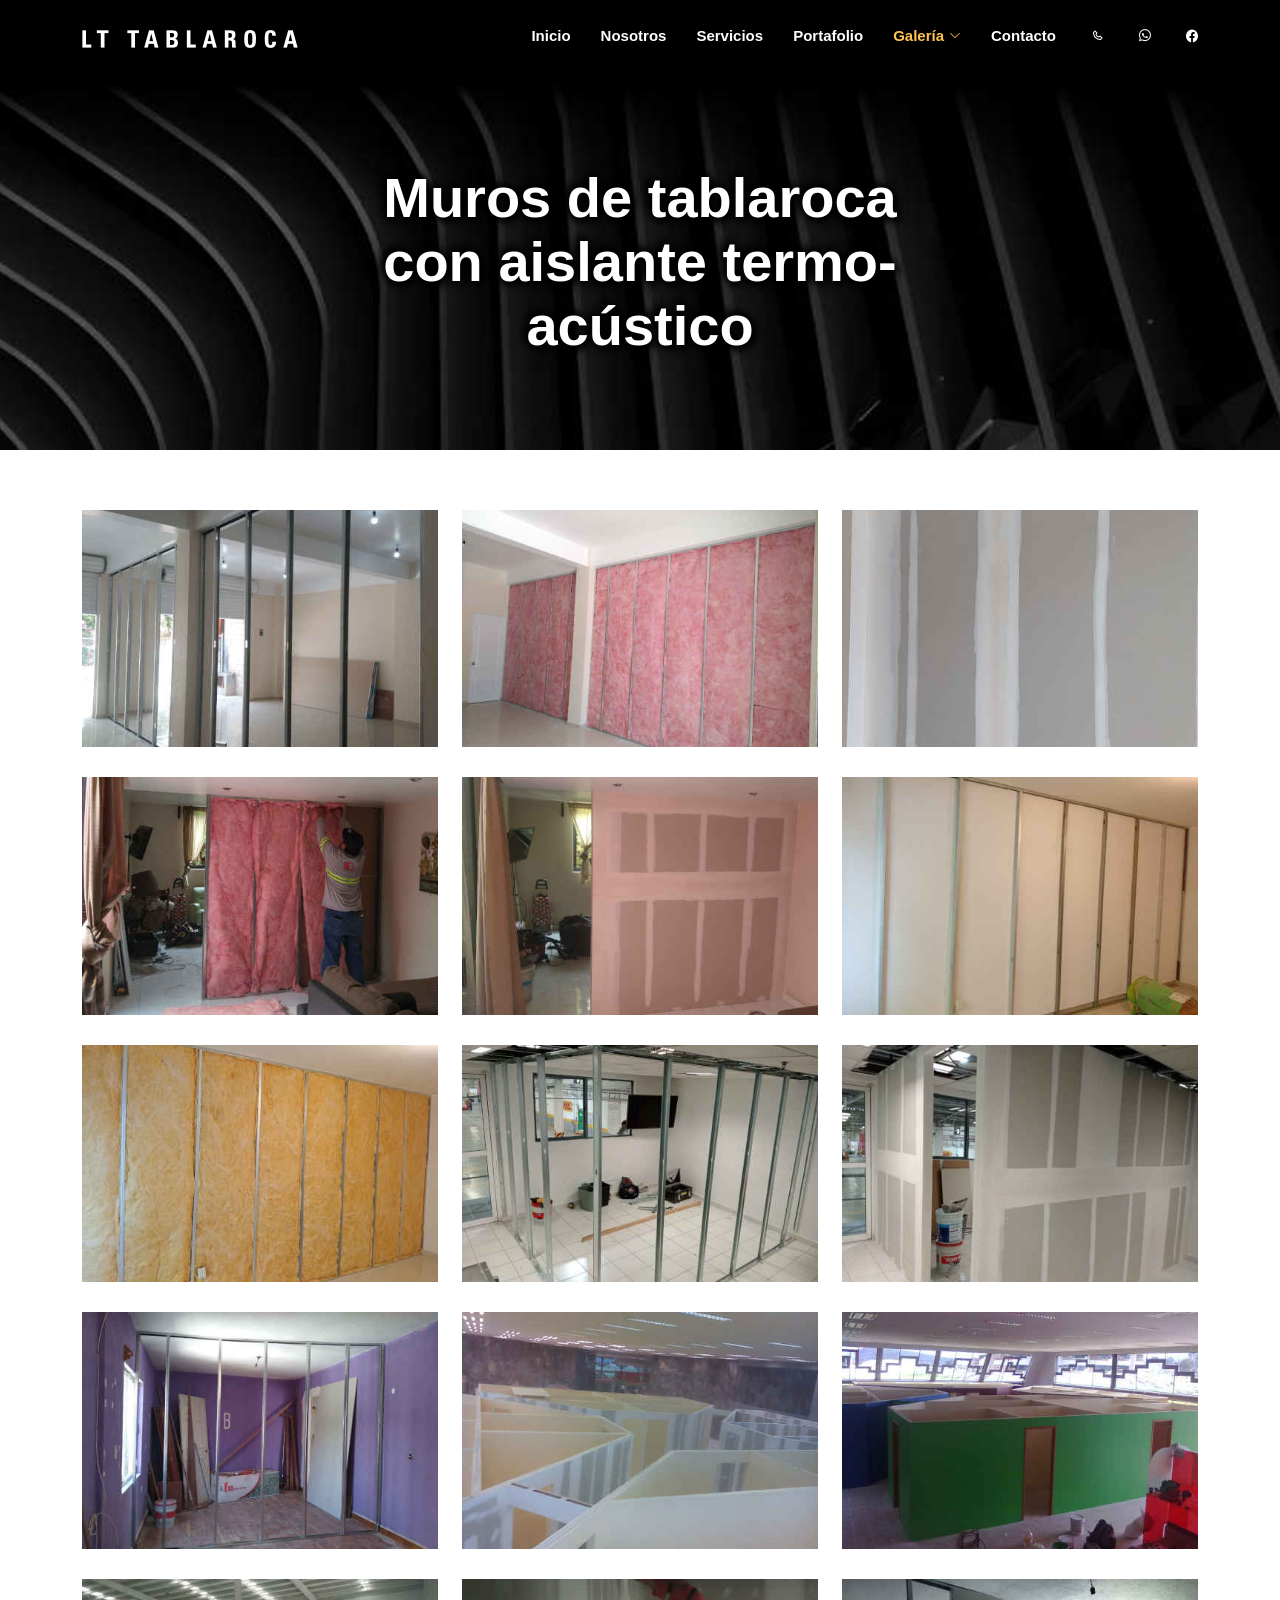
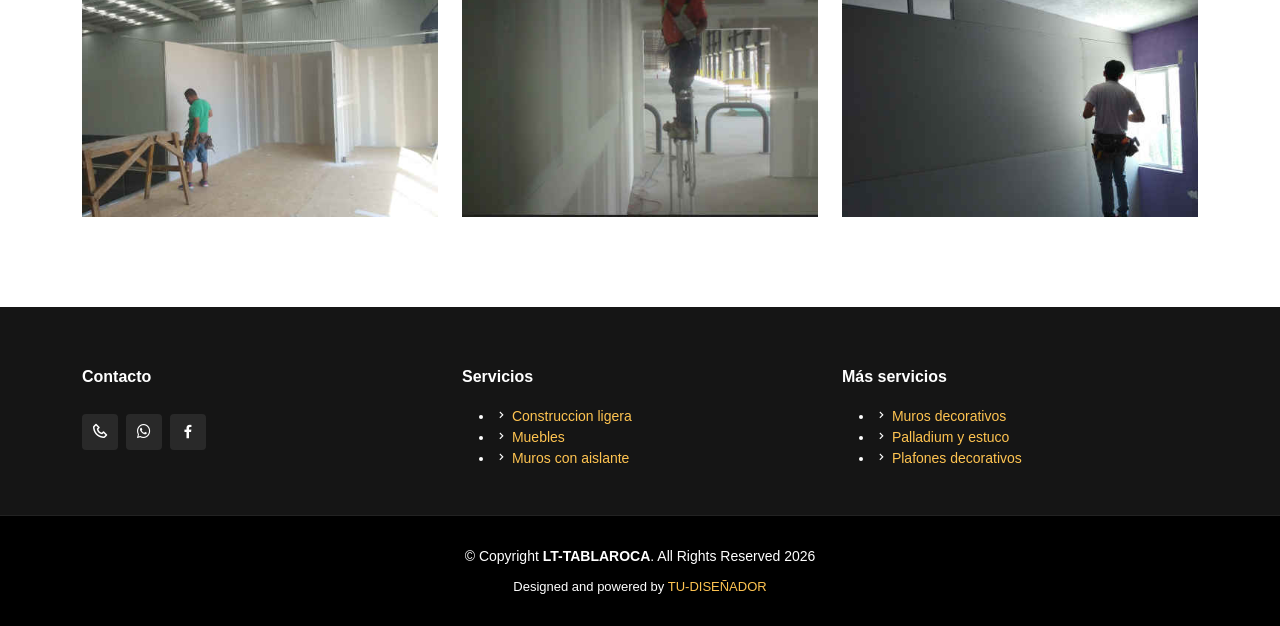
<file: cat3.html>
<!DOCTYPE html>
<html lang="es">

<head>
    <meta charset="utf-8">
    <meta content="width=device-width, initial-scale=1.0" name="viewport">
    <title>LT TABLAROCA Y REMODELACIONES - Durock ampliaciones en construccion ligera</title>
    <meta content="" name="description">
    <meta content="" name="keywords">
    <link href="assets/img/favicon.png" rel="icon">
    <link href="assets/img/apple-touch-icon.png" rel="apple-touch-icon">
    <!-- <link href="https://fonts.googleapis.com/css?family=Open+Sans:300,300i,400,400i,600,600i,700,700i|Raleway:300,300i,400,400i,500,500i,600,600i,700,700i|Poppins:300,300i,400,400i,500,500i,600,600i,700,700i" rel="stylesheet"> -->
    <link href="assets/vendor/aos/aos.css" rel="stylesheet">
    <link href="assets/vendor/bootstrap/css/bootstrap.min.css" rel="stylesheet">
    <link href="assets/vendor/bootstrap-icons/bootstrap-icons.css" rel="stylesheet">
    <link href="assets/vendor/boxicons/css/boxicons.min.css" rel="stylesheet">
    <link href="assets/vendor/glightbox/css/glightbox.min.css" rel="stylesheet">
    <link href="assets/vendor/remixicon/remixicon.css" rel="stylesheet">
    <link href="assets/vendor/swiper/swiper-bundle.min.css" rel="stylesheet">
    <link href="assets/css/style.css" rel="stylesheet">

</head>

<body>

   <!-- ======= Header ======= -->
    <header id="header" class="fixed-top ">
        <div class="container d-flex align-items-center justify-content-lg-between">
            <a href="index.html" class="logo me-auto me-lg-0"><img src="assets/img/logo.png" alt="LT TABLAROCA" class="img-fluid"></a>
            <nav id="navbar" class="navbar navbar-expand-lg order-last order-lg-0">
                <ul>
                    <li><a class="nav-link scrollto" href="index.html">Inicio</a></li>
                    <li><a class="nav-link scrollto" href="index.html#about">Nosotros</a></li>
                    <li><a class="nav-link scrollto" href="index.html#catalogue">Servicios</a></li>
                    <li><a class="nav-link scrollto" href="index.html#portfolio">Portafolio</a></li>
                    <li class="dropdown"><a href="services.html" class="active"><span>Galería</span> <i class="bi bi-chevron-down"></i></a>
                        <ul>
                            <li><a href="cat6.html">Plafones decorativos</a></li>
                            <li><a href="cat3.html">Muros de tablaroca</a></li>
                            <li><a href="cat1.html">Durock</a></li>
                            <li><a href="cat2.html">Muebles varios</a></li>
                            <li><a href="cat4.html">Muros decorativos</a></li>
                            <li><a href="cat5.html">Palladium, estuco y pintura</a></li>
                        </ul>
                    </li>
                    <li><a class="nav-link scrollto" href="index.html#contact">Contacto</a></li>
					<a class="social-icon" target="_blank" href="tel:525519334800"><i class="bx bx-phone"></i></a>
					<a class="social-icon" target="_blank" href="https://wa.me/525519334800?text=Hola%2C+me+comunico+desde+su+p%C3%A1gina+web%3A%0D%0A"><i class="bi bi-whatsapp"></i></a>
					<a class="social-icon" target="_blank" href="https://www.facebook.com/share/18Fy2iXJBF/"><i class="bi bi-facebook"></i></a>
                </ul>
                <i class="bi bi-list mobile-nav-toggle"></i>
            </nav>
        </div>
    </header>
    <!-- End Header -->
	
    <!-- ======= Hero Section ======= -->

    <section id="hero" class="hero-img-2 d-flex align-items-center justify-content-center">
        <div class="container">

            <div class="row justify-content-center" data-aos="fade-up" data-aos-delay="0">
                <div class="col-xl-6 col-lg-8">
                    <h1>Muros de tablaroca con aislante termo-acústico</h1>
                </div>
            </div>

        </div>
    </section>
    <!-- End Hero -->

    <main id="main">


        <!-- ======= Portfolio Section ======= -->
        <section id="guns" class="portfolio">
            <div class="container" data-aos="fade-up" data-aos-delay="250">

                <div class="row portfolio-container">

                    <div class="col-lg-4 col-md-6 col-sm-12 portfolio-item">
                        <div class="portfolio-wrap">
                            <img src="assets/img/cat3/001.jpg" class="img-fluid" alt="">
                            <div class="portfolio-info">
								<!--
									<h4></h4>
									<p></p>
								-->
                                <div class="portfolio-links">
                                    <a href="assets/img/cat3/hq-001.jpg" data-gallery="portfolioGallery" class="portfolio-lightbox" title=""><i class="bx bx-zoom-in"></i></a>

                                </div>
                            </div>
                        </div>
                    </div>

                    <div class="col-lg-4 col-md-6 col-sm-12 portfolio-item">
                        <div class="portfolio-wrap">
                            <img src="assets/img/cat3/002.jpg" class="img-fluid" alt="">
                            <div class="portfolio-info">
								<!--
									<h4></h4>
									<p></p>
								-->
                                <div class="portfolio-links">
                                    <a href="assets/img/cat3/hq-002.jpg" data-gallery="portfolioGallery" class="portfolio-lightbox" title=""><i class="bx bx-zoom-in"></i></a>

                                </div>
                            </div>
                        </div>
                    </div>

                    <div class="col-lg-4 col-md-6 col-sm-12 portfolio-item">
                        <div class="portfolio-wrap">
                            <img src="assets/img/cat3/003.jpg" class="img-fluid" alt="">
                            <div class="portfolio-info">
								<!--
									<h4></h4>
									<p></p>
								-->
                                <div class="portfolio-links">
                                    <a href="assets/img/cat3/hq-003.jpg" data-gallery="portfolioGallery" class="portfolio-lightbox" title=""><i class="bx bx-zoom-in"></i></a>
                                </div>
                            </div>
                        </div>
                    </div>

                    <div class="col-lg-4 col-md-6 col-sm-12 portfolio-item">
                        <div class="portfolio-wrap">
                            <img src="assets/img/cat3/004.jpg" class="img-fluid" alt="">
                            <div class="portfolio-info">
								<!--
									<h4></h4>
									<p></p>
								-->
                                <div class="portfolio-links">
                                    <a href="assets/img/cat3/hq-004.jpg" data-gallery="portfolioGallery" class="portfolio-lightbox" title=""><i class="bx bx-zoom-in"></i></a>
                                </div>
                            </div>
                        </div>
                    </div>

                    <div class="col-lg-4 col-md-6 col-sm-12 portfolio-item">
                        <div class="portfolio-wrap">
                            <img src="assets/img/cat3/005.jpg" class="img-fluid" alt="">
                            <div class="portfolio-info">
								<!--
									<h4></h4>
									<p></p>
								-->
                                <div class="portfolio-links">
                                    <a href="assets/img/cat3/hq-005.jpg" data-gallery="portfolioGallery" class="portfolio-lightbox" title=""><i class="bx bx-zoom-in"></i></a>
                                </div>
                            </div>
                        </div>
                    </div>

                    <div class="col-lg-4 col-md-6 col-sm-12 portfolio-item">
                        <div class="portfolio-wrap">
                            <img src="assets/img/cat3/006.jpg" class="img-fluid" alt="">
                            <div class="portfolio-info">
								<!--
									<h4></h4>
									<p></p>
								-->
                                <div class="portfolio-links">
                                    <a href="assets/img/cat3/hq-006.jpg" data-gallery="portfolioGallery" class="portfolio-lightbox" title=""><i class="bx bx-zoom-in"></i></a>
                                </div>
                            </div>
                        </div>
                    </div>

                    <div class="col-lg-4 col-md-6 col-sm-12 portfolio-item">
                        <div class="portfolio-wrap">
                            <img src="assets/img/cat3/007.jpg" class="img-fluid" alt="">
                            <div class="portfolio-info">
								<!--
									<h4></h4>
									<p></p>
								-->
                                <div class="portfolio-links">
                                    <a href="assets/img/cat3/hq-007.jpg" data-gallery="portfolioGallery" class="portfolio-lightbox" title=""><i class="bx bx-zoom-in"></i></a>
                                </div>
                            </div>
                        </div>
                    </div>

                    <div class="col-lg-4 col-md-6 col-sm-12 portfolio-item">
                        <div class="portfolio-wrap">
                            <img src="assets/img/cat3/008.jpg" class="img-fluid" alt="">
                            <div class="portfolio-info">
								<!--
									<h4></h4>
									<p></p>
								-->
                                <div class="portfolio-links">
                                    <a href="assets/img/cat3/hq-008.jpg" data-gallery="portfolioGallery" class="portfolio-lightbox" title=""><i class="bx bx-zoom-in"></i></a>
                                </div>
                            </div>
                        </div>
                    </div>

                    <div class="col-lg-4 col-md-6 col-sm-12 portfolio-item">
                        <div class="portfolio-wrap">
                            <img src="assets/img/cat3/009.jpg" class="img-fluid" alt="">
                            <div class="portfolio-info">
								<!--
									<h4></h4>
									<p></p>
								-->
                                <div class="portfolio-links">
                                    <a href="assets/img/cat3/hq-009.jpg" data-gallery="portfolioGallery" class="portfolio-lightbox" title=""><i class="bx bx-zoom-in"></i></a>
                                </div>
                            </div>
                        </div>
                    </div>

                    <div class="col-lg-4 col-md-6 col-sm-12 portfolio-item">
                        <div class="portfolio-wrap">
                            <img src="assets/img/cat3/010.jpg" class="img-fluid" alt="">
                            <div class="portfolio-info">
								<!--
									<h4></h4>
									<p></p>
								-->
                                <div class="portfolio-links">
                                    <a href="assets/img/cat3/hq-010.jpg" data-gallery="portfolioGallery" class="portfolio-lightbox" title=""><i class="bx bx-zoom-in"></i></a>
                                </div>
                            </div>
                        </div>
                    </div>

                    <div class="col-lg-4 col-md-6 col-sm-12 portfolio-item">
                        <div class="portfolio-wrap">
                            <img src="assets/img/cat3/011.jpg" class="img-fluid" alt="">
                            <div class="portfolio-info">
								<!--
									<h4></h4>
									<p></p>
								-->
                                <div class="portfolio-links">
                                    <a href="assets/img/cat3/hq-011.jpg" data-gallery="portfolioGallery" class="portfolio-lightbox" title=""><i class="bx bx-zoom-in"></i></a>
                                </div>
                            </div>
                        </div>
                    </div>

                    <div class="col-lg-4 col-md-6 col-sm-12 portfolio-item">
                        <div class="portfolio-wrap">
                            <img src="assets/img/cat3/012.jpg" class="img-fluid" alt="">
                            <div class="portfolio-info">
								<!--
									<h4></h4>
									<p></p>
								-->
                                <div class="portfolio-links">
                                    <a href="assets/img/cat3/hq-012.jpg" data-gallery="portfolioGallery" class="portfolio-lightbox" title=""><i class="bx bx-zoom-in"></i></a>
                                </div>
                            </div>
                        </div>
                    </div>

                    <div class="col-lg-4 col-md-6 col-sm-12 portfolio-item">
                        <div class="portfolio-wrap">
                            <img src="assets/img/cat3/013.jpg" class="img-fluid" alt="">
                            <div class="portfolio-info">
								<!--
									<h4></h4>
									<p></p>
								-->
                                <div class="portfolio-links">
                                    <a href="assets/img/cat3/hq-013.jpg" data-gallery="portfolioGallery" class="portfolio-lightbox" title=""><i class="bx bx-zoom-in"></i></a>
                                </div>
                            </div>
                        </div>
                    </div>
					

                    <div class="col-lg-4 col-md-6 col-sm-12 portfolio-item">
                        <div class="portfolio-wrap">
                            <img src="assets/img/cat3/014.jpg" class="img-fluid" alt="">
                            <div class="portfolio-info">
								<!--
									<h4></h4>
									<p></p>
								-->
                                <div class="portfolio-links">
                                    <a href="assets/img/cat3/hq-014.jpg" data-gallery="portfolioGallery" class="portfolio-lightbox" title=""><i class="bx bx-zoom-in"></i></a>
                                </div>
                            </div>
                        </div>
                    </div>

                    <div class="col-lg-4 col-md-6 col-sm-12 portfolio-item">
                        <div class="portfolio-wrap">
                            <img src="assets/img/cat3/015.jpg" class="img-fluid" alt="">
                            <div class="portfolio-info">
								<!--
									<h4></h4>
									<p></p>
								-->
                                <div class="portfolio-links">
                                    <a href="assets/img/cat3/hq-015.jpg" data-gallery="portfolioGallery" class="portfolio-lightbox" title=""><i class="bx bx-zoom-in"></i></a>
                                </div>
                            </div>
                        </div>
                    </div>
					
                </div>
            </div>
        </section>
        <!-- End Portfolio Section -->
    </main>

    <!-- ======= Footer ======= -->
    <footer id="footer">
        <div class="footer-top">
            <div class="container">
                <div class="row">
                    <div class="col-lg-4 col-md-6">
                        <h4>Contacto</h4>
                        <div class="footer-info">
                            <p>
                                <div class="social-links mt-3">
                                    <a target="_blank" href="tel:525519334800" class="phone"><i class="bx bx-phone"></i></a>
                                    <a target="_blank" href="https://wa.me/525519334800?text=Hola%2C+me+comunico+desde+su+p%C3%A1gina+web%3A%0D%0A" class="whatsapp"><i class="bx bxl-whatsapp"></i></a>
                                    <a target="_blank" href="https://www.facebook.com/share/18Fy2iXJBF/" class="facebook"><i class="bx bxl-facebook"></i></a>
                                </div>
                            </p>
                        </div>
                    </div>

                    <div class="col-lg-4 col-md-6" footer-links>
                        <h4>Servicios</h4>
                        <ul>
                            <li><i class="bx bx-chevron-right"></i> <a href="cat1.html">Construccion ligera</a></li>
                            <li><i class="bx bx-chevron-right"></i> <a href="cat2.html">Muebles</a></li>
                            <li><i class="bx bx-chevron-right"></i> <a href="cat3.html">Muros con aislante</a></li>
                        </ul>
					</div>

                    <div class="col-lg-4 col-md-6" footer-links>
                        <h4>Más servicios</h4>
                        <ul>
                            <li><i class="bx bx-chevron-right"></i> <a href="cat4.html">Muros decorativos</a></li>
                            <li><i class="bx bx-chevron-right"></i> <a href="cat5.html">Palladium y estuco</a></li>
                            <li><i class="bx bx-chevron-right"></i> <a href="cat6.html">Plafones decorativos</a></li>
                        </ul>
                    </div>

                </div>
            </div>
        </div>

        <div class="container">
            <div class="copyright">
                &copy; Copyright <strong><span>LT-TABLAROCA</span></strong>. All Rights Reserved 2026
            </div>
            <div class="credits">
                Designed and powered by <a href="https://wa.me/525561020810?text=Hola%2C%20me%20gustar%C3%ADa%20m%C3%A1s%20informaci%C3%B3n">TU-DISEÑADOR</a>
            </div>
        </div>
    </footer>
    <!-- End Footer -->

    <div id="preloader"></div>
    <a href="#" class="back-to-top d-flex align-items-center justify-content-center"><i class="bi bi-arrow-up-short"></i></a>
    <script src="assets/vendor/aos/aos.js"></script>
    <script src="assets/vendor/bootstrap/js/bootstrap.bundle.min.js"></script>
    <script src="assets/vendor/glightbox/js/glightbox.min.js"></script>
    <script src="assets/vendor/isotope-layout/isotope.pkgd.min.js"></script>

    <script src="assets/vendor/purecounter/purecounter.js"></script>
    <script src="assets/vendor/swiper/swiper-bundle.min.js"></script>
    <script src="assets/js/main.js"></script>


</body>
</html>
</file>
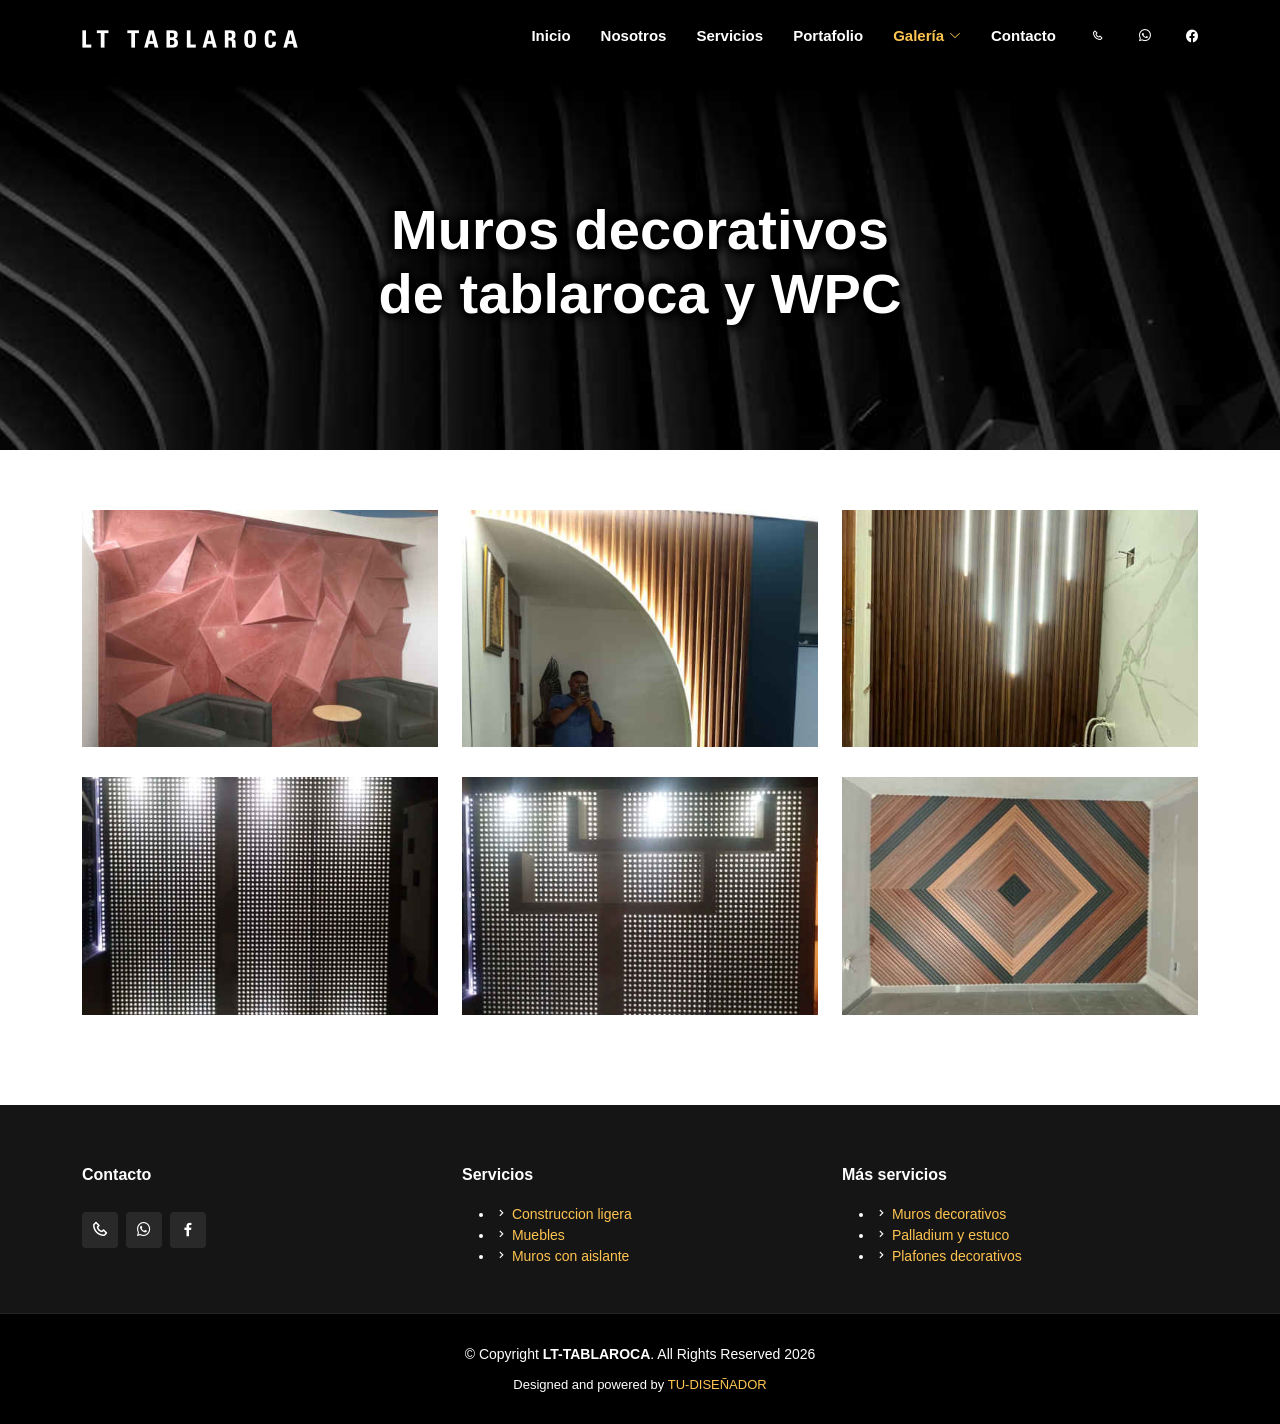
<file: cat4.html>
<!DOCTYPE html>
<html lang="es">

<head>
    <meta charset="utf-8">
    <meta content="width=device-width, initial-scale=1.0" name="viewport">
    <title>LT TABLAROCA Y REMODELACIONES - Durock ampliaciones en construccion ligera</title>
    <meta content="" name="description">
    <meta content="" name="keywords">
    <link href="assets/img/favicon.png" rel="icon">
    <link href="assets/img/apple-touch-icon.png" rel="apple-touch-icon">
    <!-- <link href="https://fonts.googleapis.com/css?family=Open+Sans:300,300i,400,400i,600,600i,700,700i|Raleway:300,300i,400,400i,500,500i,600,600i,700,700i|Poppins:300,300i,400,400i,500,500i,600,600i,700,700i" rel="stylesheet"> -->
    <link href="assets/vendor/aos/aos.css" rel="stylesheet">
    <link href="assets/vendor/bootstrap/css/bootstrap.min.css" rel="stylesheet">
    <link href="assets/vendor/bootstrap-icons/bootstrap-icons.css" rel="stylesheet">
    <link href="assets/vendor/boxicons/css/boxicons.min.css" rel="stylesheet">
    <link href="assets/vendor/glightbox/css/glightbox.min.css" rel="stylesheet">
    <link href="assets/vendor/remixicon/remixicon.css" rel="stylesheet">
    <link href="assets/vendor/swiper/swiper-bundle.min.css" rel="stylesheet">
    <link href="assets/css/style.css" rel="stylesheet">

</head>

<body>

   <!-- ======= Header ======= -->
    <header id="header" class="fixed-top ">
        <div class="container d-flex align-items-center justify-content-lg-between">
            <a href="index.html" class="logo me-auto me-lg-0"><img src="assets/img/logo.png" alt="LT TABLAROCA" class="img-fluid"></a>
            <nav id="navbar" class="navbar navbar-expand-lg order-last order-lg-0">
                <ul>
                    <li><a class="nav-link scrollto" href="index.html">Inicio</a></li>
                    <li><a class="nav-link scrollto" href="index.html#about">Nosotros</a></li>
                    <li><a class="nav-link scrollto" href="index.html#catalogue">Servicios</a></li>
                    <li><a class="nav-link scrollto" href="index.html#portfolio">Portafolio</a></li>
                    <li class="dropdown"><a href="services.html" class="active"><span>Galería</span> <i class="bi bi-chevron-down"></i></a>
                        <ul>
                            <li><a href="cat6.html">Plafones decorativos</a></li>
                            <li><a href="cat3.html">Muros de tablaroca</a></li>
                            <li><a href="cat1.html">Durock</a></li>
                            <li><a href="cat2.html">Muebles varios</a></li>
                            <li><a href="cat4.html">Muros decorativos</a></li>
                            <li><a href="cat5.html">Palladium, estuco y pintura</a></li>
                        </ul>
                    </li>
                    <li><a class="nav-link scrollto" href="index.html#contact">Contacto</a></li>
					<a class="social-icon" target="_blank" href="tel:525519334800"><i class="bx bx-phone"></i></a>
					<a class="social-icon" target="_blank" href="https://wa.me/525519334800?text=Hola%2C+me+comunico+desde+su+p%C3%A1gina+web%3A%0D%0A"><i class="bi bi-whatsapp"></i></a>
					<a class="social-icon" target="_blank" href="https://www.facebook.com/share/18Fy2iXJBF/"><i class="bi bi-facebook"></i></a>
                </ul>
                <i class="bi bi-list mobile-nav-toggle"></i>
            </nav>
        </div>
    </header>
    <!-- End Header -->

    <!-- ======= Hero Section ======= -->

    <section id="hero" class="hero-img-2 d-flex align-items-center justify-content-center">
        <div class="container">

            <div class="row justify-content-center" data-aos="fade-up" data-aos-delay="0">
                <div class="col-xl-6 col-lg-8">
                    <h1>Muros decorativos de tablaroca y WPC</h1>
                </div>
            </div>

        </div>
    </section>
    <!-- End Hero -->

    <main id="main">


        <!-- ======= Portfolio Section ======= -->
        <section id="guns" class="portfolio">
            <div class="container" data-aos="fade-up" data-aos-delay="250">

                <div class="row portfolio-container">

                    <div class="col-lg-4 col-md-6 col-sm-12 portfolio-item">
                        <div class="portfolio-wrap">
                            <img src="assets/img/cat4/001.jpg" class="img-fluid" alt="">
                            <div class="portfolio-info">
								<!--
									<h4></h4>
									<p></p>
								-->
                                <div class="portfolio-links">
                                    <a href="assets/img/cat4/hq-001.jpg" data-gallery="portfolioGallery" class="portfolio-lightbox" title=""><i class="bx bx-zoom-in"></i></a>

                                </div>
                            </div>
                        </div>
                    </div>

                    <div class="col-lg-4 col-md-6 col-sm-12 portfolio-item">
                        <div class="portfolio-wrap">
                            <img src="assets/img/cat4/002.jpg" class="img-fluid" alt="">
                            <div class="portfolio-info">
								<!--
									<h4></h4>
									<p></p>
								-->
                                <div class="portfolio-links">
                                    <a href="assets/img/cat4/hq-002.jpg" data-gallery="portfolioGallery" class="portfolio-lightbox" title=""><i class="bx bx-zoom-in"></i></a>

                                </div>
                            </div>
                        </div>
                    </div>

                    <div class="col-lg-4 col-md-6 col-sm-12 portfolio-item">
                        <div class="portfolio-wrap">
                            <img src="assets/img/cat4/003.jpg" class="img-fluid" alt="">
                            <div class="portfolio-info">
								<!--
									<h4></h4>
									<p></p>
								-->
                                <div class="portfolio-links">
                                    <a href="assets/img/cat4/hq-003.jpg" data-gallery="portfolioGallery" class="portfolio-lightbox" title=""><i class="bx bx-zoom-in"></i></a>
                                </div>
                            </div>
                        </div>
                    </div>

                    <div class="col-lg-4 col-md-6 col-sm-12 portfolio-item">
                        <div class="portfolio-wrap">
                            <img src="assets/img/cat4/004.jpg" class="img-fluid" alt="">
                            <div class="portfolio-info">
								<!--
									<h4></h4>
									<p></p>
								-->
                                <div class="portfolio-links">
                                    <a href="assets/img/cat4/hq-004.jpg" data-gallery="portfolioGallery" class="portfolio-lightbox" title=""><i class="bx bx-zoom-in"></i></a>
                                </div>
                            </div>
                        </div>
                    </div>

                    <div class="col-lg-4 col-md-6 col-sm-12 portfolio-item">
                        <div class="portfolio-wrap">
                            <img src="assets/img/cat4/005.jpg" class="img-fluid" alt="">
                            <div class="portfolio-info">
								<!--
									<h4></h4>
									<p></p>
								-->
                                <div class="portfolio-links">
                                    <a href="assets/img/cat4/hq-005.jpg" data-gallery="portfolioGallery" class="portfolio-lightbox" title=""><i class="bx bx-zoom-in"></i></a>
                                </div>
                            </div>
                        </div>
                    </div>

                    <div class="col-lg-4 col-md-6 col-sm-12 portfolio-item">
                        <div class="portfolio-wrap">
                            <img src="assets/img/cat4/006.jpg" class="img-fluid" alt="">
                            <div class="portfolio-info">
								<!--
									<h4></h4>
									<p></p>
								-->
                                <div class="portfolio-links">
                                    <a href="assets/img/cat4/hq-006.jpg" data-gallery="portfolioGallery" class="portfolio-lightbox" title=""><i class="bx bx-zoom-in"></i></a>
                                </div>
                            </div>
                        </div>
                    </div>
					
                </div>
            </div>
        </section>
        <!-- End Portfolio Section -->
    </main>

    <!-- ======= Footer ======= -->
    <footer id="footer">
        <div class="footer-top">
            <div class="container">
                <div class="row">
                    <div class="col-lg-4 col-md-6">
                        <h4>Contacto</h4>
                        <div class="footer-info">
                            <p>
                                <div class="social-links mt-3">
                                    <a target="_blank" href="tel:525519334800" class="phone"><i class="bx bx-phone"></i></a>
                                    <a target="_blank" href="https://wa.me/525519334800?text=Hola%2C+me+comunico+desde+su+p%C3%A1gina+web%3A%0D%0A" class="whatsapp"><i class="bx bxl-whatsapp"></i></a>
                                    <a target="_blank" href="https://www.facebook.com/share/18Fy2iXJBF/" class="facebook"><i class="bx bxl-facebook"></i></a>
                                </div>
                            </p>
                        </div>
                    </div>

                    <div class="col-lg-4 col-md-6" footer-links>
                        <h4>Servicios</h4>
                        <ul>
                                                        <li><i class="bx bx-chevron-right"></i> <a href="cat1.html">Construccion ligera</a></li>
                            <li><i class="bx bx-chevron-right"></i> <a href="cat2.html">Muebles</a></li>
                            <li><i class="bx bx-chevron-right"></i> <a href="cat3.html">Muros con aislante</a></li>
                        </ul>
					</div>

                    <div class="col-lg-4 col-md-6" footer-links>
                        <h4>Más servicios</h4>
                        <ul>
                            <li><i class="bx bx-chevron-right"></i> <a href="cat4.html">Muros decorativos</a></li>
                            <li><i class="bx bx-chevron-right"></i> <a href="cat5.html">Palladium y estuco</a></li>
                            <li><i class="bx bx-chevron-right"></i> <a href="cat6.html">Plafones decorativos</a></li>
                        </ul>
                    </div>

                </div>
            </div>
        </div>

        <div class="container">
            <div class="copyright">
                &copy; Copyright <strong><span>LT-TABLAROCA</span></strong>. All Rights Reserved 2026
            </div>
            <div class="credits">
                Designed and powered by <a href="https://wa.me/525561020810?text=Hola%2C%20me%20gustar%C3%ADa%20m%C3%A1s%20informaci%C3%B3n">TU-DISEÑADOR</a>
            </div>
        </div>
    </footer>
    <!-- End Footer -->

    <div id="preloader"></div>
    <a href="#" class="back-to-top d-flex align-items-center justify-content-center"><i class="bi bi-arrow-up-short"></i></a>
    <script src="assets/vendor/aos/aos.js"></script>
    <script src="assets/vendor/bootstrap/js/bootstrap.bundle.min.js"></script>
    <script src="assets/vendor/glightbox/js/glightbox.min.js"></script>
    <script src="assets/vendor/isotope-layout/isotope.pkgd.min.js"></script>

    <script src="assets/vendor/purecounter/purecounter.js"></script>
    <script src="assets/vendor/swiper/swiper-bundle.min.js"></script>
    <script src="assets/js/main.js"></script>


</body>
</html>
</file>
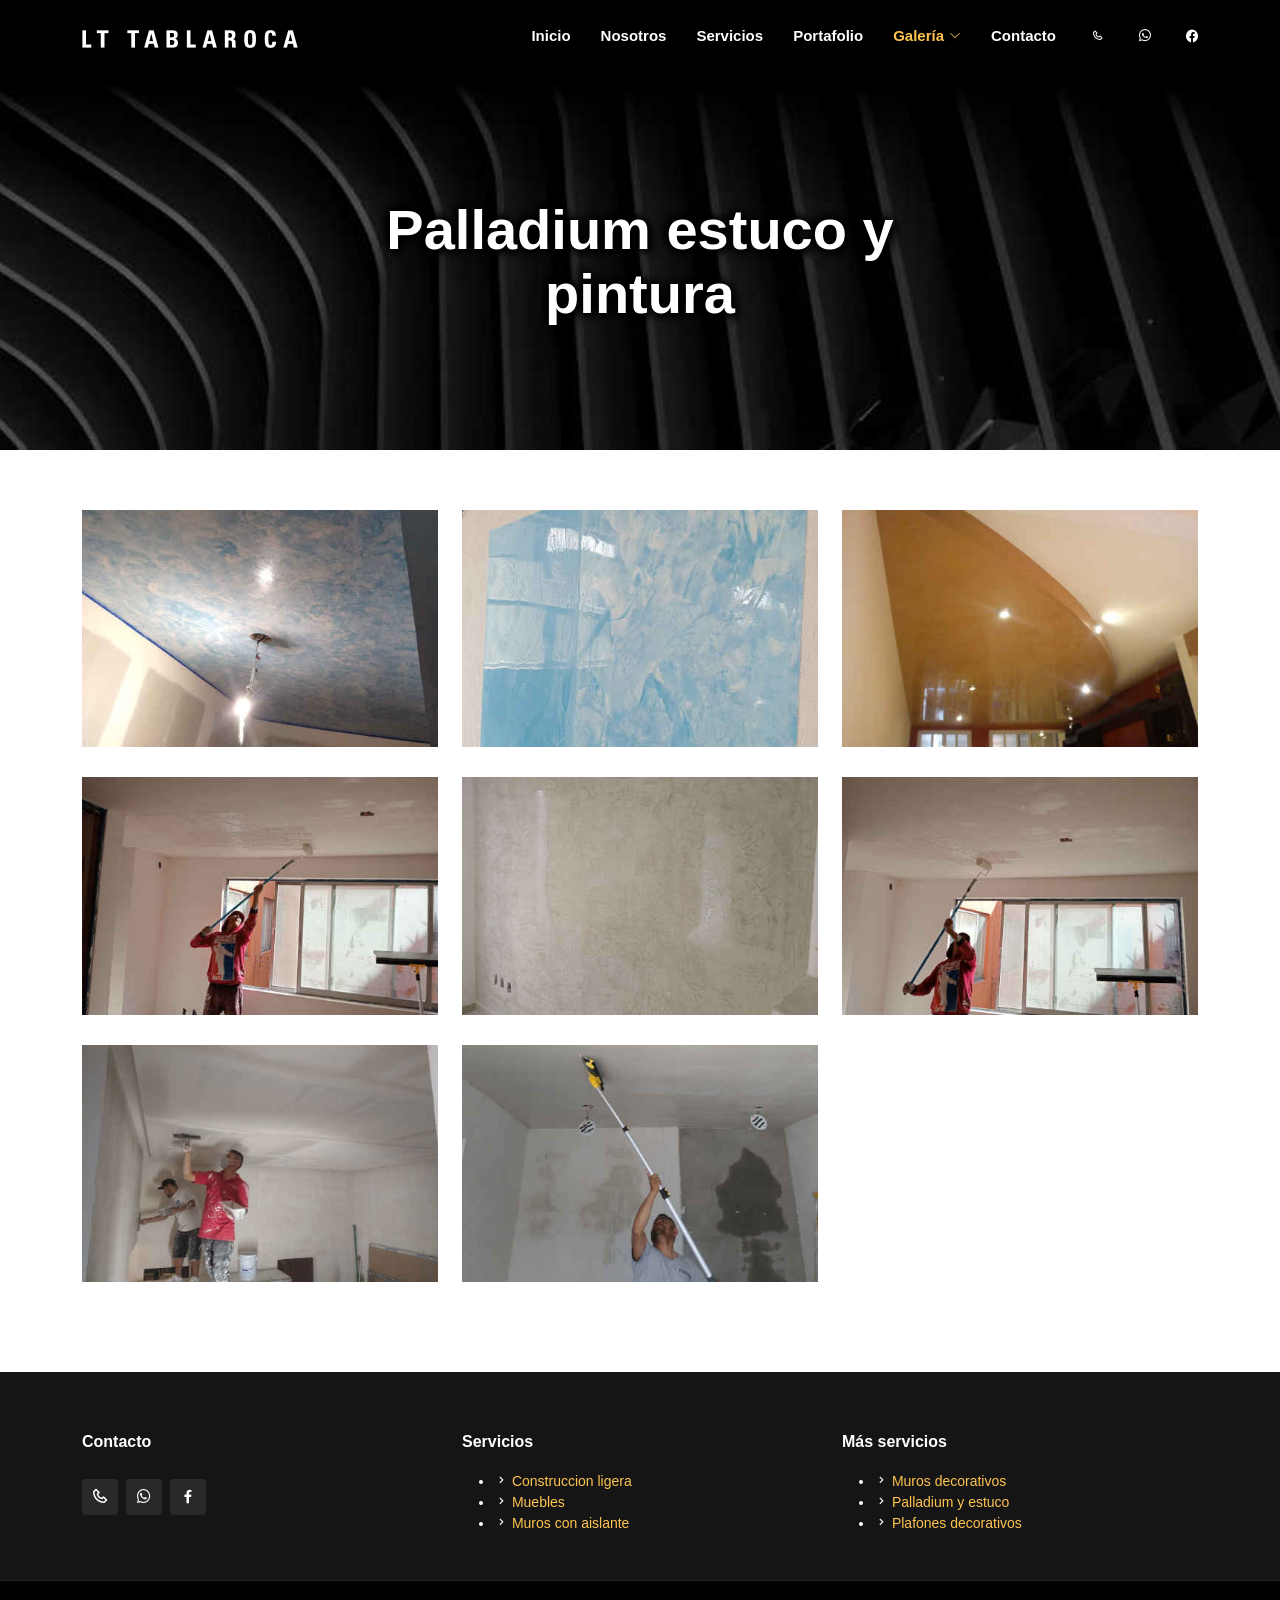
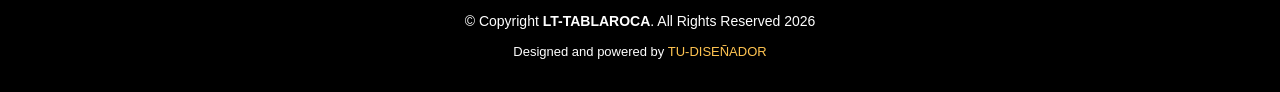
<file: cat5.html>
<!DOCTYPE html>
<html lang="es">

<head>
    <meta charset="utf-8">
    <meta content="width=device-width, initial-scale=1.0" name="viewport">
    <title>LT TABLAROCA Y REMODELACIONES - Durock ampliaciones en construccion ligera</title>
    <meta content="" name="description">
    <meta content="" name="keywords">
    <link href="assets/img/favicon.png" rel="icon">
    <link href="assets/img/apple-touch-icon.png" rel="apple-touch-icon">
    <!-- <link href="https://fonts.googleapis.com/css?family=Open+Sans:300,300i,400,400i,600,600i,700,700i|Raleway:300,300i,400,400i,500,500i,600,600i,700,700i|Poppins:300,300i,400,400i,500,500i,600,600i,700,700i" rel="stylesheet"> -->
    <link href="assets/vendor/aos/aos.css" rel="stylesheet">
    <link href="assets/vendor/bootstrap/css/bootstrap.min.css" rel="stylesheet">
    <link href="assets/vendor/bootstrap-icons/bootstrap-icons.css" rel="stylesheet">
    <link href="assets/vendor/boxicons/css/boxicons.min.css" rel="stylesheet">
    <link href="assets/vendor/glightbox/css/glightbox.min.css" rel="stylesheet">
    <link href="assets/vendor/remixicon/remixicon.css" rel="stylesheet">
    <link href="assets/vendor/swiper/swiper-bundle.min.css" rel="stylesheet">
    <link href="assets/css/style.css" rel="stylesheet">

</head>

<body>

   <!-- ======= Header ======= -->
    <header id="header" class="fixed-top ">
        <div class="container d-flex align-items-center justify-content-lg-between">
            <a href="index.html" class="logo me-auto me-lg-0"><img src="assets/img/logo.png" alt="LT TABLAROCA" class="img-fluid"></a>
            <nav id="navbar" class="navbar navbar-expand-lg order-last order-lg-0">
                <ul>
                    <li><a class="nav-link scrollto" href="index.html">Inicio</a></li>
                    <li><a class="nav-link scrollto" href="index.html#about">Nosotros</a></li>
                    <li><a class="nav-link scrollto" href="index.html#catalogue">Servicios</a></li>
                    <li><a class="nav-link scrollto" href="index.html#portfolio">Portafolio</a></li>
                    <li class="dropdown"><a href="services.html" class="active"><span>Galería</span> <i class="bi bi-chevron-down"></i></a>
                        <ul>
                            <li><a href="cat6.html">Plafones decorativos</a></li>
                            <li><a href="cat3.html">Muros de tablaroca</a></li>
                            <li><a href="cat1.html">Durock</a></li>
                            <li><a href="cat2.html">Muebles varios</a></li>
                            <li><a href="cat4.html">Muros decorativos</a></li>
                            <li><a href="cat5.html">Palladium, estuco y pintura</a></li>
                        </ul>
                    </li>
                    <li><a class="nav-link scrollto" href="index.html#contact">Contacto</a></li>
					<a class="social-icon" target="_blank" href="tel:525519334800"><i class="bx bx-phone"></i></a>
					<a class="social-icon" target="_blank" href="https://wa.me/525519334800?text=Hola%2C+me+comunico+desde+su+p%C3%A1gina+web%3A%0D%0A"><i class="bi bi-whatsapp"></i></a>
					<a class="social-icon" target="_blank" href="https://www.facebook.com/share/18Fy2iXJBF/"><i class="bi bi-facebook"></i></a>
                </ul>
                <i class="bi bi-list mobile-nav-toggle"></i>
            </nav>
        </div>
    </header>
    <!-- End Header -->

    <!-- ======= Hero Section ======= -->

    <section id="hero" class="hero-img-2 d-flex align-items-center justify-content-center">
        <div class="container">

            <div class="row justify-content-center" data-aos="fade-up" data-aos-delay="0">
                <div class="col-xl-6 col-lg-8">
                    <h1>Palladium estuco y pintura</h1>
                </div>
            </div>

        </div>
    </section>
    <!-- End Hero -->

    <main id="main">


        <!-- ======= Portfolio Section ======= -->
        <section id="guns" class="portfolio">
            <div class="container" data-aos="fade-up" data-aos-delay="250">

                <div class="row portfolio-container">

                    <div class="col-lg-4 col-md-6 col-sm-12 portfolio-item">
                        <div class="portfolio-wrap">
                            <img src="assets/img/cat5/001.jpg" class="img-fluid" alt="">
                            <div class="portfolio-info">
								<!--
									<h4></h4>
									<p></p>
								-->
                                <div class="portfolio-links">
                                    <a href="assets/img/cat5/hq-001.jpg" data-gallery="portfolioGallery" class="portfolio-lightbox" title=""><i class="bx bx-zoom-in"></i></a>

                                </div>
                            </div>
                        </div>
                    </div>

                    <div class="col-lg-4 col-md-6 col-sm-12 portfolio-item">
                        <div class="portfolio-wrap">
                            <img src="assets/img/cat5/002.jpg" class="img-fluid" alt="">
                            <div class="portfolio-info">
								<!--
									<h4></h4>
									<p></p>
								-->
                                <div class="portfolio-links">
                                    <a href="assets/img/cat5/hq-002.jpg" data-gallery="portfolioGallery" class="portfolio-lightbox" title=""><i class="bx bx-zoom-in"></i></a>

                                </div>
                            </div>
                        </div>
                    </div>

                    <div class="col-lg-4 col-md-6 col-sm-12 portfolio-item">
                        <div class="portfolio-wrap">
                            <img src="assets/img/cat5/003.jpg" class="img-fluid" alt="">
                            <div class="portfolio-info">
								<!--
									<h4></h4>
									<p></p>
								-->
                                <div class="portfolio-links">
                                    <a href="assets/img/cat5/hq-003.jpg" data-gallery="portfolioGallery" class="portfolio-lightbox" title=""><i class="bx bx-zoom-in"></i></a>
                                </div>
                            </div>
                        </div>
                    </div>

                    <div class="col-lg-4 col-md-6 col-sm-12 portfolio-item">
                        <div class="portfolio-wrap">
                            <img src="assets/img/cat5/004.jpg" class="img-fluid" alt="">
                            <div class="portfolio-info">
								<!--
									<h4></h4>
									<p></p>
								-->
                                <div class="portfolio-links">
                                    <a href="assets/img/cat5/hq-004.jpg" data-gallery="portfolioGallery" class="portfolio-lightbox" title=""><i class="bx bx-zoom-in"></i></a>
                                </div>
                            </div>
                        </div>
                    </div>

                    <div class="col-lg-4 col-md-6 col-sm-12 portfolio-item">
                        <div class="portfolio-wrap">
                            <img src="assets/img/cat5/005.jpg" class="img-fluid" alt="">
                            <div class="portfolio-info">
								<!--
									<h4></h4>
									<p></p>
								-->
                                <div class="portfolio-links">
                                    <a href="assets/img/cat5/hq-005.jpg" data-gallery="portfolioGallery" class="portfolio-lightbox" title=""><i class="bx bx-zoom-in"></i></a>
                                </div>
                            </div>
                        </div>
                    </div>

                    <div class="col-lg-4 col-md-6 col-sm-12 portfolio-item">
                        <div class="portfolio-wrap">
                            <img src="assets/img/cat5/006.jpg" class="img-fluid" alt="">
                            <div class="portfolio-info">
								<!--
									<h4></h4>
									<p></p>
								-->
                                <div class="portfolio-links">
                                    <a href="assets/img/cat5/hq-006.jpg" data-gallery="portfolioGallery" class="portfolio-lightbox" title=""><i class="bx bx-zoom-in"></i></a>
                                </div>
                            </div>
                        </div>
                    </div>

                    <div class="col-lg-4 col-md-6 col-sm-12 portfolio-item">
                        <div class="portfolio-wrap">
                            <img src="assets/img/cat5/007.jpg" class="img-fluid" alt="">
                            <div class="portfolio-info">
								<!--
									<h4></h4>
									<p></p>
								-->
                                <div class="portfolio-links">
                                    <a href="assets/img/cat5/hq-007.jpg" data-gallery="portfolioGallery" class="portfolio-lightbox" title=""><i class="bx bx-zoom-in"></i></a>
                                </div>
                            </div>
                        </div>
                    </div>

                    <div class="col-lg-4 col-md-6 col-sm-12 portfolio-item">
                        <div class="portfolio-wrap">
                            <img src="assets/img/cat5/008.jpg" class="img-fluid" alt="">
                            <div class="portfolio-info">
								<!--
									<h4></h4>
									<p></p>
								-->
                                <div class="portfolio-links">
                                    <a href="assets/img/cat5/hq-008.jpg" data-gallery="portfolioGallery" class="portfolio-lightbox" title=""><i class="bx bx-zoom-in"></i></a>
                                </div>
                            </div>
                        </div>
                    </div>

                </div>
            </div>
        </section>
        <!-- End Portfolio Section -->
    </main>

    <!-- ======= Footer ======= -->
    <footer id="footer">
        <div class="footer-top">
            <div class="container">
                <div class="row">
                    <div class="col-lg-4 col-md-6">
                        <h4>Contacto</h4>
                        <div class="footer-info">
                            <p>
                                <div class="social-links mt-3">
                                    <a target="_blank" href="tel:525519334800" class="phone"><i class="bx bx-phone"></i></a>
                                    <a target="_blank" href="https://wa.me/525519334800?text=Hola%2C+me+comunico+desde+su+p%C3%A1gina+web%3A%0D%0A" class="whatsapp"><i class="bx bxl-whatsapp"></i></a>
                                    <a target="_blank" href="https://www.facebook.com/share/18Fy2iXJBF/" class="facebook"><i class="bx bxl-facebook"></i></a>
                                </div>
                            </p>
                        </div>
                    </div>

                    <div class="col-lg-4 col-md-6" footer-links>
                        <h4>Servicios</h4>
                        <ul>
                            <li><i class="bx bx-chevron-right"></i> <a href="cat1.html">Construccion ligera</a></li>
                            <li><i class="bx bx-chevron-right"></i> <a href="cat2.html">Muebles</a></li>
                            <li><i class="bx bx-chevron-right"></i> <a href="cat3.html">Muros con aislante</a></li>
                        </ul>
					</div>

                    <div class="col-lg-4 col-md-6" footer-links>
                        <h4>Más servicios</h4>
                        <ul>
                            <li><i class="bx bx-chevron-right"></i> <a href="cat4.html">Muros decorativos</a></li>
                            <li><i class="bx bx-chevron-right"></i> <a href="cat5.html">Palladium y estuco</a></li>
                            <li><i class="bx bx-chevron-right"></i> <a href="cat6.html">Plafones decorativos</a></li>
                        </ul>
                    </div>

                </div>
            </div>
        </div>

        <div class="container">
            <div class="copyright">
                &copy; Copyright <strong><span>LT-TABLAROCA</span></strong>. All Rights Reserved 2026
            </div>
            <div class="credits">
                Designed and powered by <a href="https://wa.me/525561020810?text=Hola%2C%20me%20gustar%C3%ADa%20m%C3%A1s%20informaci%C3%B3n">TU-DISEÑADOR</a>
            </div>
        </div>
    </footer>
    <!-- End Footer -->

    <div id="preloader"></div>
    <a href="#" class="back-to-top d-flex align-items-center justify-content-center"><i class="bi bi-arrow-up-short"></i></a>
    <script src="assets/vendor/aos/aos.js"></script>
    <script src="assets/vendor/bootstrap/js/bootstrap.bundle.min.js"></script>
    <script src="assets/vendor/glightbox/js/glightbox.min.js"></script>
    <script src="assets/vendor/isotope-layout/isotope.pkgd.min.js"></script>

    <script src="assets/vendor/purecounter/purecounter.js"></script>
    <script src="assets/vendor/swiper/swiper-bundle.min.js"></script>
    <script src="assets/js/main.js"></script>


</body>
</html>
</file>
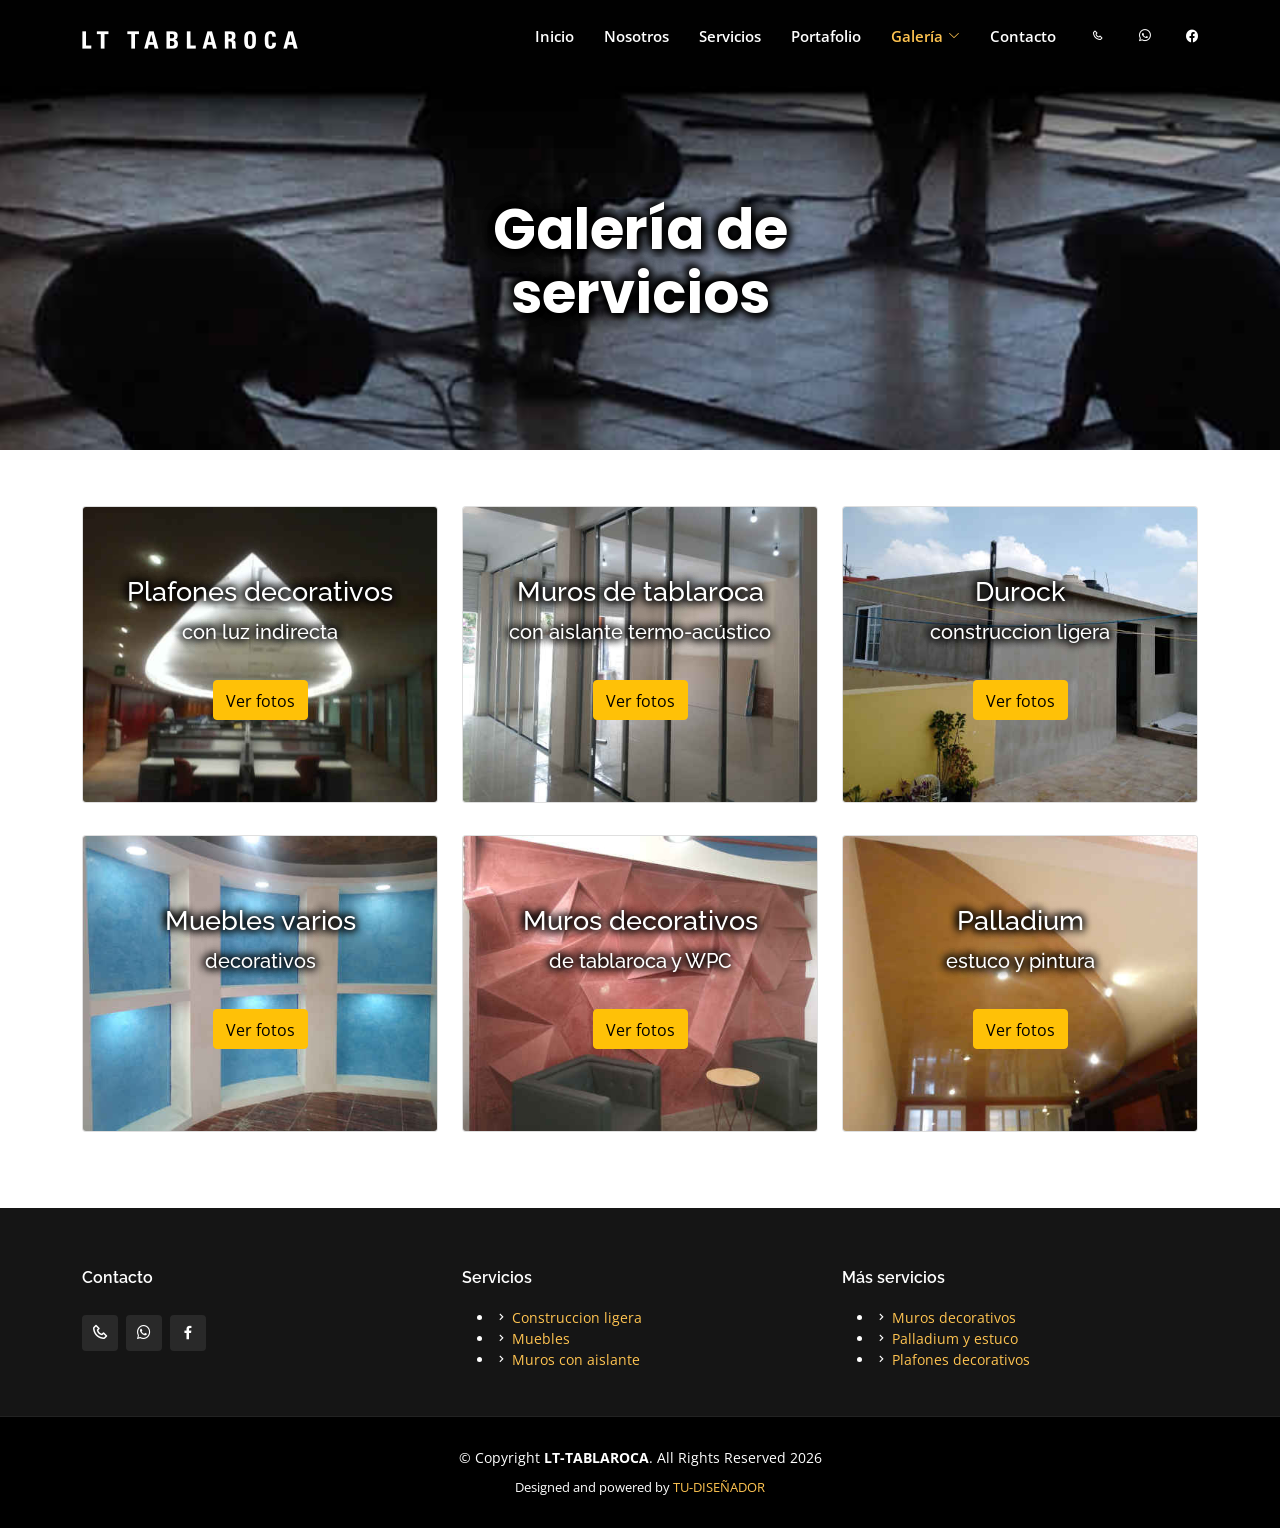
<file: services.html>
<!DOCTYPE html>
<html lang="es">

<head>
    <meta charset="utf-8">
    <meta content="width=device-width, initial-scale=1.0" name="viewport">
    <title>LT TABLAROCA Y REMODELACIONES - Servicios</title>
    <meta content="" name="LT TABLAROCA Y REMODELACIONES">
    <meta content="" name="LINDERO, arma, municion, weapon, pistola, gun, calibre, metralla, fusil, mosquete, automatica, simple, chispa, percutor, retroceso, automatica, semiautomatica, ammunition">
    <link href="assets/img/favicon.png" rel="icon">
    <link href="assets/img/apple-touch-icon.png" rel="apple-touch-icon">
    <link href="https://fonts.googleapis.com/css?family=Open+Sans:300,300i,400,400i,600,600i,700,700i|Raleway:300,300i,400,400i,500,500i,600,600i,700,700i|Poppins:300,300i,400,400i,500,500i,600,600i,700,700i" rel="stylesheet">
    <link href="assets/vendor/aos/aos.css" rel="stylesheet">
    <link href="assets/vendor/bootstrap/css/bootstrap.min.css" rel="stylesheet">
    <link href="assets/vendor/bootstrap-icons/bootstrap-icons.css" rel="stylesheet">
    <link href="assets/vendor/boxicons/css/boxicons.min.css" rel="stylesheet">
    <link href="assets/vendor/glightbox/css/glightbox.min.css" rel="stylesheet">
    <link href="assets/vendor/remixicon/remixicon.css" rel="stylesheet">
    <link href="assets/vendor/swiper/swiper-bundle.min.css" rel="stylesheet">
    <link href="assets/css/style.css" rel="stylesheet">
</head>

<body>

   <!-- ======= Header ======= -->
    <header id="header" class="fixed-top ">
        <div class="container d-flex align-items-center justify-content-lg-between">
            <a href="index.html" class="logo me-auto me-lg-0"><img src="assets/img/logo.png" alt="LT TABLAROCA" class="img-fluid"></a>
            <nav id="navbar" class="navbar navbar-expand-lg order-last order-lg-0">
                <ul>
                    <li><a class="nav-link scrollto" href="index.html">Inicio</a></li>
                    <li><a class="nav-link scrollto" href="index.html#about">Nosotros</a></li>
                    <li><a class="nav-link scrollto" href="index.html#catalogue">Servicios</a></li>
                    <li><a class="nav-link scrollto" href="index.html#portfolio">Portafolio</a></li>
                    <li class="dropdown"><a href="services.html" class="active"><span>Galería</span> <i class="bi bi-chevron-down"></i></a>
                        <ul>
                            <li><a href="cat6.html">Plafones decorativos</a></li>
                            <li><a href="cat3.html">Muros de tablaroca</a></li>
                            <li><a href="cat1.html">Durock</a></li>
                            <li><a href="cat2.html">Muebles varios</a></li>
                            <li><a href="cat4.html">Muros decorativos</a></li>
                            <li><a href="cat5.html">Palladium, estuco y pintura</a></li>
                        </ul>
                    </li>
                    <li><a class="nav-link scrollto" href="index.html#contact">Contacto</a></li>
					<a class="social-icon" target="_blank" href="tel:525519334800"><i class="bx bx-phone"></i></a>
					<a class="social-icon" target="_blank" href="https://wa.me/525519334800?text=Hola%2C+me+comunico+desde+su+p%C3%A1gina+web%3A%0D%0A"><i class="bi bi-whatsapp"></i></a>
					<a class="social-icon" target="_blank" href="https://www.facebook.com/share/18Fy2iXJBF/"><i class="bi bi-facebook"></i></a>
                </ul>
                <i class="bi bi-list mobile-nav-toggle"></i>
            </nav>
        </div>
    </header>
    <!-- End Header -->
	
    <!-- ======= Hero Section ======= -->
    <section id="hero" class="hero-img-cat d-flex align-items-center justify-content-center">
        <div class="container">
            <div class="row justify-content-center">
                <div class="col-xl-6 col-lg-8">
                    <h1>Galería de servicios</h1>
                </div>
            </div>
        </div>

        </div>
    </section>
    <!-- End Hero -->

    <section id="portfolio-details" class="portfolio-details">
        <div class="container">

            <div class="row" data-aos="fade-up">

                <div class="col-lg-4 col-md-6 py-3">
                    <div class="card mw-100 gallery-item">
                        <div class="zoomIt">
                            <img id="imgHover" src="assets/img/cat6/cover.jpg">
                            <div class="card-img-overlay">
								<h2 class="card-title pt-5 pb-4"><span class="mini_title">Plafones decorativos</span><br><span class="nano_title">con luz indirecta</span></h2>
                                <a href="cat6.html" class="btn btn-warning pt-2">Ver fotos</a>
                            </div>
                        </div>
                    </div>
                </div>

                <div class="col-lg-4 col-md-6 py-3">
                    <div class="card mw-100 gallery-item">
                        <div class="zoomIt">
                            <img id="imgHover" src="assets/img/cat3/cover.jpg">
                            <div class="card-img-overlay">
                                <h2 class="card-title pt-5 pb-4"><span class="mini_title">Muros de tablaroca</span><br><span class="nano_title">con aislante termo-acústico</span></h2>
                                <a href="cat3.html" class="btn btn-warning pt-2">Ver fotos</a>
                            </div>
                        </div>
                    </div>
                </div>

                <div class="col-lg-4 col-md-6 py-3">
                    <div class="card mw-100 gallery-item">
                        <div class="zoomIt">
                            <img id="imgHover" src="assets/img/cat1/cover.jpg">
                            <div class="card-img-overlay">
                                <h2 class="card-title pt-5 pb-4"><span class="mini_title">Durock</span><br><span class="nano_title">construccion ligera</span></h2>
                                <a href="cat1.html" class="btn btn-warning pt-2">Ver fotos</a>
                            </div>
                        </div>
                    </div>
                </div>

                <div class="col-lg-4 col-md-6 py-3">
                    <div class="card mw-100 gallery-item">
                        <div class="zoomIt">
                            <img id="imgHover" src="assets/img/cat2/cover.jpg">
                            <div class="card-img-overlay">
                                <h2 class="card-title pt-5 pb-4"><span class="mini_title">Muebles varios</span><br><span class="nano_title">decorativos</span></h2>
                                <a href="cat2.html" class="btn btn-warning pt-2">Ver fotos</a>
                            </div>
                        </div>
                    </div>
                </div>

                <div class="col-lg-4 col-md-6 py-3">
                    <div class="card mw-100 gallery-item">
                        <div class="zoomIt">
                            <img id="imgHover" src="assets/img/cat4/cover.jpg">
                            <div class="card-img-overlay">
                                <h2 class="card-title pt-5 pb-4"><span class="mini_title">Muros decorativos</span><br><span class="nano_title">de tablaroca y WPC</span></h2>
                                <a href="cat4.html" class="btn btn-warning pt-2">Ver fotos</a>
                            </div>
                        </div>
                    </div>
                </div>

                <div class="col-lg-4 col-md-6 py-3">
                    <div class="card mw-100 gallery-item">
                        <div class="zoomIt">
                            <img id="imgHover" src="assets/img/cat5/cover.jpg">
                            <div class="card-img-overlay">
								<h2 class="card-title pt-5 pb-4"><span class="mini_title">Palladium</span><br><span class="nano_title">estuco y pintura</span></h2>
                                <a href="cat5.html" class="btn btn-warning pt-2">Ver fotos</a>
                            </div>
                        </div>
                    </div>
                </div>
            </div>

        </div>
        </div>
    </section>
    <!-- End Portfolio Details Section -->

    </main>
    <!-- End #main -->

   <!-- ======= Footer ======= -->
    <footer id="footer">
        <div class="footer-top">
            <div class="container">
                <div class="row">
                    <div class="col-lg-4 col-md-6">
                        <h4>Contacto</h4>
                        <div class="footer-info">
                            <p>
                                <div class="social-links mt-3">
                                    <a target="_blank" href="tel:525519334800" class="phone"><i class="bx bx-phone"></i></a>
                                    <a target="_blank" href="https://wa.me/525519334800?text=Hola%2C+me+comunico+desde+su+p%C3%A1gina+web%3A%0D%0A" class="whatsapp"><i class="bx bxl-whatsapp"></i></a>
                                    <a target="_blank" href="https://www.facebook.com/share/18Fy2iXJBF/" class="facebook"><i class="bx bxl-facebook"></i></a>
                                </div>
                            </p>
                        </div>
                    </div>

                    <div class="col-lg-4 col-md-6" footer-links>
                        <h4>Servicios</h4>
                        <ul>
                            <li><i class="bx bx-chevron-right"></i> <a href="cat1.html">Construccion ligera</a></li>
                            <li><i class="bx bx-chevron-right"></i> <a href="cat2.html">Muebles</a></li>
                            <li><i class="bx bx-chevron-right"></i> <a href="cat3.html">Muros con aislante</a></li>
                        </ul>
					</div>

                    <div class="col-lg-4 col-md-6" footer-links>
                        <h4>Más servicios</h4>
                        <ul>
                            <li><i class="bx bx-chevron-right"></i> <a href="cat4.html">Muros decorativos</a></li>
                            <li><i class="bx bx-chevron-right"></i> <a href="cat5.html">Palladium y estuco</a></li>
                            <li><i class="bx bx-chevron-right"></i> <a href="cat6.html">Plafones decorativos</a></li>
                        </ul>
                    </div>

                </div>
            </div>
        </div>

        <div class="container">
            <div class="copyright">
                &copy; Copyright <strong><span>LT-TABLAROCA</span></strong>. All Rights Reserved 2026
            </div>
            <div class="credits">
                Designed and powered by <a href="https://wa.me/525561020810?text=Hola%2C%20me%20gustar%C3%ADa%20m%C3%A1s%20informaci%C3%B3n">TU-DISEÑADOR</a>
            </div>
        </div>
    </footer>
    <!-- End Footer -->

    <div id="preloader"></div>
    <a href="#" class="back-to-top d-flex align-items-center justify-content-center"><i class="bi bi-arrow-up-short"></i></a>
    <script src="assets/vendor/aos/aos.js"></script>
    <script src="assets/vendor/bootstrap/js/bootstrap.bundle.min.js"></script>
    <script src="assets/vendor/glightbox/js/glightbox.min.js"></script>
    <script src="assets/vendor/isotope-layout/isotope.pkgd.min.js"></script>

    <script src="assets/vendor/purecounter/purecounter.js"></script>
    <script src="assets/vendor/swiper/swiper-bundle.min.js"></script>
    <script src="assets/js/main.js"></script>


</body>
</html>
</file>
<file: assets/css/style.css>
/*****************************************************

Hoja de Estilos creada para armas almontes

Creado por ProDesign: Marzo - 2022

******************************************************/

body {
    font-family: "Open Sans", sans-serif;
    color: #444444;
}

a {
    color: #ffc451;
    text-decoration: none;
}

a:hover {
    color: #ffd584;
    text-decoration: none;
}

h1,
h2,
h3,
h4,
h5,
h6 {
    font-family: "Raleway", sans-serif;
}

#divisor {
    margin-bottom: 50px
}

.social-icon {
    fill: #fff;
    color: #fff;
    padding: 0px 20px 0px 0px;
}

#videoFrame {
    width: 100%;
    height: 40vh;
}

.gallery-item {
    text-align: center;
    overflow: hidden;
}

.gallery-item img {
    width: 100%;
}

.zoomIt {
    overflow: hidden;
    transition: all .25s ease-in-out;
}

.zoomIt:hover {
    -webkit-transform: scale(1.25);
    transform: scale(1.25);
}

.card-title {
    text-shadow: 1px 1px 8px black, -1px -1px 8px black, -1px 1px 8px black, -1px -1px 8px black;
    color: white;
    overflow: visible;
}


/*--------------------------------------------------------------
# Back to top button
--------------------------------------------------------------*/

.back-to-top {
    position: fixed;
    visibility: hidden;
    opacity: 0;
    right: 15px;
    bottom: 15px;
    z-index: 996;
    background: #ffc451;
    width: 40px;
    height: 40px;
    border-radius: 4px;
    transition: all 0.4s;
}

.back-to-top i {
    font-size: 28px;
    color: #151515;
    line-height: 0;
}

.back-to-top:hover {
    background: #151515;
}

.back-to-top:hover i {
    color: #ffc451;
}

.back-to-top.active {
    visibility: visible;
    opacity: 1;
}


/*--------------------------------------------------------------
# Preloader
--------------------------------------------------------------*/

#preloader {
    position: fixed;
    top: 0;
    left: 0;
    right: 0;
    bottom: 0;
    z-index: 9999;
    overflow: hidden;
    background: #151515;
}

#preloader:before {
    content: "";
    position: fixed;
    top: calc(50% - 0px);
    left: calc(50% - 30px);
    border: 6px solid #ffc451;
    border-top-color: #151515;
    border-bottom-color: #151515;
    border-radius: 50%;
    width: 60px;
    height: 60px;
    -webkit-animation: animate-preloader 1s linear infinite;
    animation: animate-preloader 1s linear infinite;
}

@-webkit-keyframes animate-preloader {
    0% {
        transform: rotate(0deg);
    }
    100% {
        transform: rotate(360deg);
    }
}

@keyframes animate-preloader {
    0% {
        transform: rotate(0deg);
    }
    100% {
        transform: rotate(360deg);
    }
}


/*--------------------------------------------------------------
# Disable aos animation delay on mobile devices
--------------------------------------------------------------*/

@media screen and (max-width: 768px) {
    [data-aos-delay] {
        transition-delay: 0 !important;
    }
}


/*--------------------------------------------------------------
# Header
--------------------------------------------------------------*/

#header {
    transition: all 0.5s;
    z-index: 997;
    padding: 15px 0;
}

#header.header-scrolled,
#header.header-inner-pages {
    background: rgba(0, 0, 0, 0.8);
}

#header .logo {
    font-size: 32px;
    margin: 0;
    padding: 0;
    line-height: 1;
    font-weight: 700;
    letter-spacing: 2px;
    text-transform: uppercase;
}

#header .logo a {
    color: #fff;
}

#header .logo a span {
    color: #ffc451;
}

#header .logo img {
    max-height: 40px;
}


/*--------------------------------------------------------------
#  Get Startet Button
--------------------------------------------------------------*/

.get-started-btn {
    color: #fff;
    border-radius: 4px;
    padding: 7px 25px 8px 25px;
    white-space: nowrap;
    transition: 0.3s;
    font-size: 14px;
    display: inline-block;
    border: 2px solid #ffc451;
    background: rgba(0, 0, 0, 0.75);
}

.get-started-btn:hover {
    background: #ffbb38;
    color: #343a40;
}

@media (max-width: 992px) {
    .get-started-btn {
        padding: 7px 20px 8px 20px;
        margin-right: 15px;
        margin-top: 100px;
    }
}

@media (max-width: 640px) {
    .get-started-btn {
        padding: 0px;
        margin: 0px;
        visibility: hidden;
    }
}


/*--------------------------------------------------------------
# Navigation Menu
--------------------------------------------------------------*/


/**
* Desktop Navigation 
*/

.navbar {
    padding: 0;
}

.navbar ul {
    margin: 0;
    padding: 0;
    display: flex;
    list-style: none;
    align-items: center;
}

.navbar li {
    position: relative;
}

.navbar a,
.navbar a:focus {
    display: flex;
    align-items: center;
    justify-content: space-between;
    padding: 10px 0 10px 30px;
    font-size: 15px;
    font-weight: 600;
    color: #fff;
    white-space: nowrap;
    transition: 0.3s;
}

.navbar a i,
.navbar a:focus i {
    font-size: 12px;
    line-height: 0;
    margin-left: 5px;
}

.navbar a:hover,
.navbar .active,
.navbar .active:focus,
.navbar li:hover>a {
    color: #ffc451;
}

.navbar .dropdown ul {
    display: block;
    position: absolute;
    left: 14px;
    top: calc(100% + 30px);
    margin: 0;
    padding: 10px 0;
    z-index: 99;
    opacity: 0;
    visibility: hidden;
    background: #fff;
    box-shadow: 0px 0px 30px rgba(127, 137, 161, 0.25);
    transition: 0.3s;
}

.navbar .dropdown ul li {
    min-width: 200px;
}

.navbar .dropdown ul a {
    padding: 10px 20px;
    font-size: 14px;
    text-transform: none;
    color: #151515;
    font-weight: 400;
}

.navbar .dropdown ul a i {
    font-size: 12px;
}

.navbar .dropdown ul a:hover,
.navbar .dropdown ul .active:hover,
.navbar .dropdown ul li:hover>a {
    background-color: #ffc451;
}

.navbar .dropdown:hover>ul {
    opacity: 1;
    top: 100%;
    visibility: visible;
}

.navbar .dropdown .dropdown ul {
    top: 0;
    left: calc(100% - 30px);
    visibility: hidden;
}

.navbar .dropdown .dropdown:hover>ul {
    opacity: 1;
    top: 0;
    left: 100%;
    visibility: visible;
}

@media (max-width: 1366px) {
    .navbar .dropdown .dropdown ul {
        left: -90%;
    }
    .navbar .dropdown .dropdown:hover>ul {
        left: -100%;
    }
}


/**
* Mobile Navigation 
*/

.mobile-nav-toggle {
    color: #fff;
    font-size: 28px;
    cursor: pointer;
    display: none;
    line-height: 0;
    transition: 0.5s;
}

@media (max-width: 991px) {
    .mobile-nav-toggle {
        display: block;
    }
    .navbar ul {
        display: none;
    }
}

.navbar-mobile {
    position: fixed;
    overflow: hidden;
    top: 0;
    right: 0;
    left: 0;
    bottom: 0;
    background: rgba(0, 0, 0, 0.9);
    transition: 0.3s;
    z-index: 999;
}

.navbar-mobile .mobile-nav-toggle {
    position: absolute;
    top: 15px;
    right: 15px;
}

.navbar-mobile ul {
    display: block;
    position: absolute;
    top: 55px;
    right: 15px;
    bottom: 15px;
    left: 15px;
    padding: 10px 0;
    background-color: #fff;
    overflow-y: auto;
    transition: 0.3s;
}

.navbar-mobile a {
    padding: 10px 20px;
    font-size: 15px;
    color: #151515;
}

.navbar-mobile a:hover,
.navbar-mobile .active,
.navbar-mobile li:hover>a {
    color: #151515;
    background-color: #ffc451;
}

.navbar-mobile .getstarted {
    margin: 15px;
}

.navbar-mobile .dropdown ul {
    position: static;
    display: none;
    margin: 10px 20px;
    padding: 10px 0;
    z-index: 99;
    opacity: 1;
    visibility: visible;
    background: #fff;
    box-shadow: 0px 0px 30px rgba(127, 137, 161, 0.25);
}

.navbar-mobile .dropdown ul li {
    min-width: 200px;
}

.navbar-mobile .dropdown ul a {
    padding: 10px 20px;
    color: #151515;
}

.navbar-mobile .dropdown ul a i {
    font-size: 12px;
}

.navbar-mobile .dropdown ul a:hover,
.navbar-mobile .dropdown ul .active:hover,
.navbar-mobile .dropdown ul li:hover>a {
    background-color: #ffc451;
}

.navbar-mobile .dropdown>.dropdown-active {
    display: block;
}


/*--------------------------------------------------------------
# Hero Section
--------------------------------------------------------------*/

#hero {
    width: 100%;
    background-size: cover;
    position: relative;
}

#hero:before {
    content: "";
    background: rgba(0, 0, 0, 0.0);
    position: absolute;
    bottom: 0;
    top: 0;
    left: 0;
    right: 0;
}

#hero h1,
#hero h2 {
    text-shadow: black 3px 3px 10px, black -3px -3px 10px, black 3px 3px 10px, black -3px -3px 10px;
}

#hero .container {
    position: relative;
    padding-top: 74px;
    text-align: center;
}

#hero h1 {
    margin: 0;
    font-size: 56px;
    font-weight: 700;
    line-height: 64px;
    color: #fff;
    font-family: "Poppins", sans-serif;
}

#hero h2 {
    color: rgba(255, 255, 255, 0.9);
    margin: 10px 0 0 0;
    font-size: 24px;
}

#hero .icon-box {
    padding: 30px 20px;
    transition: ease-in-out 0.3s;
    border: 1px solid rgba(255, 255, 255, 0.3);
    height: 100%;
    text-align: center;
}

#hero .icon-box i {
    font-size: 32px;
    line-height: 1;
    color: #ffc451;
}

#hero .icon-box h3 {
    font-weight: 700;
    margin: 10px 0 0 0;
    padding: 0;
    line-height: 1;
    font-size: 20px;
    line-height: 26px;
}

#hero .icon-box h3 a {
    color: #fff;
    transition: ease-in-out 0.3s;
}

#hero .icon-box h3 a:hover {
    color: #ffc451;
}

#hero .icon-box:hover {
    border-color: #ffc451;
}

.hero-img-1 {
    background: url("../img/hero-bg.jpg") 50% 50%;
    height: 100vh;
}


.hero-img-2 {
    background: url("../img/hero-bg-2.jpg") top center;
    height: 50vh;
}
.hero-img-3 {
    background: url("../img/hero-bg-3.jpg") top center;
    height: 50vh;
}

.hero-img-cat {
    background: url("../img/hero-bg-cat.jpg") top center;
    height: 50vh;
}

@media (min-width: 1024px) {
    #hero {
        background-attachment: fixed;
    }
}

@media (max-width: 768px) {
    #hero {
        height: auto;
    }
    #hero h1 {
        font-size: 28px;
        line-height: 36px;
    }
    #hero h2 {
        font-size: 20px;
        line-height: 24px;
    }
}

.padding-up {
    padding-top: 50%;
}

.padding-down {
    padding-bottom: 70px;
}


/*--------------------------------------------------------------
# Sections General
--------------------------------------------------------------*/

section {
    padding: 60px 0;
    overflow: hidden;
}

.section-title {
    padding-bottom: 40px;
}

.section-title h2 {
    font-size: 14px;
    font-weight: 500;
    padding: 0;
    line-height: 1px;
    margin: 0 0 5px 0;
    letter-spacing: 2px;
    text-transform: uppercase;
    color: #aaaaaa;
    font-family: "Poppins", sans-serif;
}

.section-title h2::after {
    content: "";
    width: 120px;
    height: 1px;
    display: inline-block;
    background: #ffde9e;
    margin: 4px 10px;
}

.section-title p {
    margin: 0;
    margin: 0;
    font-size: 36px;
    font-weight: 700;
    text-transform: uppercase;
    font-family: "Poppins", sans-serif;
    color: #151515;
}


/*--------------------------------------------------------------
# About
--------------------------------------------------------------*/

.about .content h3 {
    font-weight: 700;
    font-size: 28px;
    font-family: "Poppins", sans-serif;
}

.about .content ul {
    list-style: none;
    padding: 0;
}

.about .content ul li {
    padding: 0 0 8px 26px;
    position: relative;
}

.about .content ul i {
    position: absolute;
    font-size: 20px;
    left: 0;
    top: -3px;
    color: #ffc451;
}

.about .content p:last-child {
    margin-bottom: 0;
}


/*--------------------------------------------------------------
# Clients
--------------------------------------------------------------*/

.clients {
    padding-top: 20px;
}

.clients .swiper-slide img {
    opacity: 0.5;
    transition: 0.3s;
    filter: grayscale(100);
}

.clients .swiper-slide img:hover {
    filter: none;
    opacity: 1;
}

.clients .swiper-pagination {
    margin-top: 20px;
    position: relative;
}

.clients .swiper-pagination .swiper-pagination-bullet {
    width: 12px;
    height: 12px;
    background-color: #fff;
    opacity: 1;
    background-color: #ddd;
}

.clients .swiper-pagination .swiper-pagination-bullet-active {
    background-color: #ffc451;
}


/*--------------------------------------------------------------
# Features
--------------------------------------------------------------*/

.features {
    padding-top: 20px;
}

.features .icon-box {
    padding-left: 15px;
}

.features .icon-box h4 {
    font-size: 20px;
    font-weight: 700;
    margin: 5px 0 10px 60px;
}

.features .icon-box i {
    font-size: 48px;
    float: left;
    color: #ffc451;
}

.features .icon-box p {
    font-size: 15px;
    color: #848484;
    margin-left: 60px;
}

.features .image {
    background-position: center center;
    background-repeat: no-repeat;
    background-size: cover;
    min-height: 400px;
}


/*--------------------------------------------------------------
# Services
--------------------------------------------------------------*/

.services .icon-box {
    text-align: center;
    border: 1px solid #ebebeb;
    padding: 80px 20px;
    transition: all ease-in-out 0.3s;
    background: #fff;
}

.services .icon-box .icon {
    margin: 0 auto;
    width: 64px;
    height: 64px;
    background: #ffc451;
    border-radius: 4px;
    display: flex;
    align-items: center;
    justify-content: center;
    margin-bottom: 20px;
    transition: 0.3s;
}

.services .icon-box .icon i {
    color: #151515;
    font-size: 28px;
    transition: ease-in-out 0.3s;
}

.services .icon-box h4 {
    font-weight: 700;
    margin-bottom: 15px;
    font-size: 24px;
}

.services .icon-box h4 a {
    color: #151515;
    transition: ease-in-out 0.3s;
}

.services .icon-box h4 a:hover {
    color: #ffc451;
}

.services .icon-box p {
    line-height: 24px;
    font-size: 14px;
    margin-bottom: 0;
}

.services .icon-box:hover {
    border-color: #fff;
    box-shadow: 0px 0 25px 0 rgba(0, 0, 0, 0.1);
    transform: translateY(-10px);
}


/*--------------------------------------------------------------
# Cta
--------------------------------------------------------------*/

.cta {
    background: linear-gradient(rgba(2, 2, 2, 0.5), rgba(0, 0, 0, 0.5)), url("../img/cta-bg.jpg") fixed center center;
    background-size: cover;
    padding: 60px 0;
}

.cta h3 {
    color: #fff;
    font-size: 28px;
    font-weight: 700;
}

.cta p {
    color: #fff;
}

.cta .cta-btn {
    font-family: "Raleway", sans-serif;
    font-weight: 600;
    font-size: 16px;
    letter-spacing: 1px;
    display: inline-block;
    padding: 8px 28px;
    border-radius: 4px;
    transition: 0.5s;
    margin-top: 10px;
    border: 2px solid #fff;
    color: #fff;
}

.cta .cta-btn:hover {
    background: #ffc451;
    border-color: #ffc451;
    color: #151515;
}


/*--------------------------------------------------------------
# Portfolio
--------------------------------------------------------------*/

.portfolio .portfolio-item {
    margin-bottom: 30px;
}

.portfolio #portfolio-flters {
    padding: 0;
    margin: 0 auto 20px auto;
    list-style: none;
    text-align: center;
}

.portfolio #portfolio-flters li {
    cursor: pointer;
    display: inline-block;
    padding: 8px 15px 10px 15px;
    font-size: 14px;
    font-weight: 600;
    line-height: 1;
    text-transform: uppercase;
    color: #444444;
    margin-bottom: 5px;
    transition: all 0.3s ease-in-out;
    border-radius: 3px;
}

.portfolio #portfolio-flters li:hover,
.portfolio #portfolio-flters li.filter-active {
    color: #151515;
    background: #ffc451;
}

.portfolio #portfolio-flters li:last-child {
    margin-right: 0;
}

.portfolio .portfolio-wrap {
    transition: 0.3s;
    position: relative;
    overflow: hidden;
    z-index: 1;
    background: rgba(255, 255, 255, 0.5);
}

.portfolio .portfolio-wrap::before {
    content: "";
    background: rgba(21, 21, 21, 0.75);
    position: absolute;
    left: 0;
    right: 0;
    top: 0;
    bottom: 0;
    transition: all ease-in-out 0.3s;
    z-index: 2;
    opacity: 0;
}

.portfolio .portfolio-wrap img {
    transition: all ease-in-out 0.3s;
}

.portfolio .portfolio-wrap .portfolio-info {
    opacity: 0;
    position: absolute;
    top: 0;
    left: 0;
    right: 0;
    bottom: 0;
    z-index: 3;
    transition: all ease-in-out 0.3s;
    display: flex;
    flex-direction: column;
    justify-content: flex-end;
    align-items: flex-start;
    padding: 20px;
}

.portfolio .portfolio-wrap .portfolio-info h4 {
    font-size: 20px;
    color: #fff;
    font-weight: 600;
}

.portfolio .portfolio-wrap .portfolio-info p {
    color: rgba(255, 255, 255, 0.7);
    font-size: 14px;
    text-transform: uppercase;
    padding: 0;
    margin: 0;
    font-style: bold;
}

.portfolio .portfolio-wrap .portfolio-links {
    text-align: center;
    z-index: 4;
}

.portfolio .portfolio-wrap .portfolio-links a {
    color: #fff;
    margin: 0 5px 0 0;
    font-size: 28px;
    display: inline-block;
    transition: 0.3s;
}

.portfolio .portfolio-wrap .portfolio-links a:hover {
    color: #ffc451;
}

.portfolio .portfolio-wrap:hover::before {
    opacity: 1;
}

.portfolio .portfolio-wrap:hover img {
    transform: scale(1.2);
}

.portfolio .portfolio-wrap:hover .portfolio-info {
    opacity: 1;
}


/*--------------------------------------------------------------
# Portfolio Details
--------------------------------------------------------------*/

.portfolio-details {
    padding-top: 40px;
}

.portfolio-details .portfolio-details-slider img {
    width: 100%;
}

.portfolio-details .portfolio-details-slider .swiper-pagination {
    margin-top: 20px;
    position: relative;
}

.portfolio-details .portfolio-details-slider .swiper-pagination .swiper-pagination-bullet {
    width: 12px;
    height: 12px;
    background-color: #fff;
    opacity: 1;
    border: 1px solid #ffc451;
}

.portfolio-details .portfolio-details-slider .swiper-pagination .swiper-pagination-bullet-active {
    background-color: #ffc451;
}

.portfolio-details .portfolio-info {
    padding: 30px;
    box-shadow: 0px 0 30px rgba(21, 21, 21, 0.08);
}

.portfolio-details .portfolio-info h3 {
    font-size: 22px;
    font-weight: 700;
    margin-bottom: 20px;
    padding-bottom: 20px;
    border-bottom: 1px solid #eee;
}

.portfolio-details .portfolio-info ul {
    list-style: none;
    padding: 0;
    font-size: 15px;
}

.portfolio-details .portfolio-info ul li+li {
    margin-top: 10px;
}

.portfolio-details .portfolio-description {
    padding-top: 30px;
}

.portfolio-details .portfolio-description h2 {
    font-size: 26px;
    font-weight: 700;
    margin-bottom: 20px;
}

.portfolio-details .portfolio-description p {
    padding: 0;
}


/*--------------------------------------------------------------
# Counts
--------------------------------------------------------------*/

.counts .content {
    padding: 30px 0;
}

.counts .content h3 {
    font-weight: 700;
    font-size: 34px;
    color: #151515;
}

.counts .content p {
    margin-bottom: 0;
}

.counts .content .count-box {
    padding: 20px 0;
    width: 100%;
}

.counts .content .count-box i {
    display: block;
    font-size: 36px;
    color: #ffc451;
    float: left;
}

.counts .content .count-box span {
    font-size: 36px;
    line-height: 30px;
    display: block;
    font-weight: 700;
    color: #151515;
    margin-left: 50px;
}

.counts .content .count-box p {
    padding: 15px 0 0 0;
    margin: 0 0 0 50px;
    font-family: "Raleway", sans-serif;
    font-size: 14px;
    color: #3b3b3b;
}

.counts .content .count-box a {
    font-weight: 600;
    display: block;
    margin-top: 20px;
    color: #3b3b3b;
    font-size: 15px;
    font-family: "Poppins", sans-serif;
    transition: ease-in-out 0.3s;
}

.counts .content .count-box a:hover {
    color: #626262;
}

.counts .image {
    background: url("../img/counts-img.jpg") center center no-repeat;
    background-size: cover;
    min-height: 400px;
}

@media (max-width: 991px) {
    .counts .image {
        text-align: center;
    }
    .counts .image img {
        max-width: 80%;
    }
}

@media (max-width: 667px) {
    .counts .image img {
        max-width: 100%;
    }
}


/*--------------------------------------------------------------
# Testimonials
--------------------------------------------------------------*/

.testimonials {
    padding: 80px 0;
    background: url("../img/testimonials-bg.jpg") no-repeat;
    background-position: center center;
    background-size: cover;
    position: relative;
}

.testimonials::before {
    content: "";
    position: absolute;
    left: 0;
    right: 0;
    top: 0;
    bottom: 0;
    background: rgba(0, 0, 0, 0.7);
}

.testimonials .section-header {
    margin-bottom: 40px;
}

.testimonials .testimonial-item {
    text-align: center;
    color: #fff;
}

.testimonials .testimonial-item .testimonial-img {
    width: 100px;
    border-radius: 50%;
    border: 6px solid rgba(255, 255, 255, 0.15);
    margin: 0 auto;
}

.testimonials .testimonial-item h3 {
    font-size: 20px;
    font-weight: bold;
    margin: 10px 0 5px 0;
    color: #fff;
}

.testimonials .testimonial-item h4 {
    font-size: 14px;
    color: #ddd;
    margin: 0 0 15px 0;
}

.testimonials .testimonial-item .quote-icon-left,
.testimonials .testimonial-item .quote-icon-right {
    color: rgba(255, 255, 255, 0.6);
    font-size: 26px;
}

.testimonials .testimonial-item .quote-icon-left {
    display: inline-block;
    left: -5px;
    position: relative;
}

.testimonials .testimonial-item .quote-icon-right {
    display: inline-block;
    right: -5px;
    position: relative;
    top: 10px;
}

.testimonials .testimonial-item p {
    font-style: italic;
    margin: 0 auto 15px auto;
    color: #eee;
}

.testimonials .swiper-pagination {
    margin-top: 20px;
    position: relative;
}

.testimonials .swiper-pagination .swiper-pagination-bullet {
    width: 12px;
    height: 12px;
    background-color: rgba(255, 255, 255, 0.4);
    opacity: .5;
}

.testimonials .swiper-pagination .swiper-pagination-bullet-active {
    background-color: #ffc451;
    opacity: 1;
}

@media (min-width: 1024px) {
    .testimonials {
        background-attachment: fixed;
    }
}

@media (min-width: 992px) {
    .testimonials .testimonial-item p {
        width: 80%;
    }
}


/*--------------------------------------------------------------
# Team
--------------------------------------------------------------*/

.team {
    background: #fff;
    padding: 60px 0;
}

.team .member {
    margin-bottom: 20px;
    overflow: hidden;
    border-radius: 5px;
    background: #fff;
    box-shadow: 0px 2px 15px rgba(0, 0, 0, 0.1);
}

.team .member .member-img {
    position: relative;
    overflow: hidden;
}

.team .member .social {
    position: absolute;
    left: 0;
    bottom: 30px;
    right: 0;
    opacity: 0;
    transition: ease-in-out 0.3s;
    text-align: center;
}

.team .member .social a {
    transition: color 0.3s;
    color: #151515;
    margin: 0 3px;
    border-radius: 4px;
    width: 36px;
    height: 36px;
    background: rgba(255, 255, 255, 0.8);
    transition: ease-in-out 0.3s;
    color: #484848;
    display: inline-flex;
    justify-content: center;
    align-items: center;
}

.team .member .social a:hover {
    color: #151515;
    background: #ffc451;
}

.team .member .social i {
    font-size: 18px;
    line-height: 0;
}

.team .member .member-info {
    padding: 25px 15px;
}

.team .member .member-info h4 {
    font-weight: 700;
    margin-bottom: 5px;
    font-size: 18px;
    color: #151515;
}

.team .member .member-info span {
    display: block;
    font-size: 13px;
    font-weight: 400;
    color: #aaaaaa;
}

.team .member .member-info p {
    font-style: italic;
    font-size: 14px;
    line-height: 26px;
    color: #777777;
}

.team .member:hover .social {
    opacity: 1;
    bottom: 15px;
}


/*--------------------------------------------------------------
# Contact
--------------------------------------------------------------*/

.contact .info {
    width: 100%;
    background: #fff;
}

.contact .info i {
    font-size: 20px;
    background: #ffc451;
    color: #151515;
    float: left;
    width: 44px;
    height: 44px;
    display: flex;
    justify-content: center;
    align-items: center;
    border-radius: 4px;
    transition: all 0.3s ease-in-out;
}

.contact .info h4 {
    padding: 0 0 0 60px;
    font-size: 22px;
    font-weight: 600;
    margin-bottom: 5px;
    color: #151515;
}

.contact .info p {
    padding: 0 0 0 60px;
    margin-bottom: 0;
    font-size: 14px;
    color: #484848;
}

.contact .info a {
    color: #000;
    padding-left: 16px;
}

.contact .info a:hover {
    text-decoration: underline;
}

.contact .info .email,
.contact .info .phone {
    margin-top: 40px;
}

.contact .php-email-form {
    width: 100%;
    background: #fff;
}

.contact .php-email-form .form-group {
    padding-bottom: 8px;
}

.contact .php-email-form .error-message {
    display: none;
    color: #fff;
    background: #ed3c0d;
    text-align: left;
    padding: 15px;
    font-weight: 600;
}

.contact .php-email-form .error-message br+br {
    margin-top: 25px;
}

.contact .php-email-form .sent-message {
    display: none;
    color: #fff;
    background: #18d26e;
    text-align: center;
    padding: 15px;
    font-weight: 600;
}

.contact .php-email-form .loading {
    display: none;
    background: #fff;
    text-align: center;
    padding: 15px;
}

.contact .php-email-form .loading:before {
    content: "";
    display: inline-block;
    border-radius: 50%;
    width: 24px;
    height: 24px;
    margin: 0 10px -6px 0;
    border: 3px solid #18d26e;
    border-top-color: #eee;
    -webkit-animation: animate-loading 1s linear infinite;
    animation: animate-loading 1s linear infinite;
}

.contact .php-email-form input,
.contact .php-email-form textarea {
    border-radius: 0;
    box-shadow: none;
    font-size: 14px;
    border-radius: 4px;
}

.contact .php-email-form input:focus,
.contact .php-email-form textarea:focus {
    border-color: #ffc451;
}

.contact .php-email-form input {
    height: 44px;
}

.contact .php-email-form textarea {
    padding: 10px 12px;
}

.contact .php-email-form button[type="submit"] {
    background: #ffc451;
    border: 0;
    padding: 10px 24px;
    color: #151515;
    transition: 0.4s;
    border-radius: 4px;
}

.contact .php-email-form button[type="submit"]:hover {
    background: #ffcd6b;
}

@-webkit-keyframes animate-loading {
    0% {
        transform: rotate(0deg);
    }
    100% {
        transform: rotate(360deg);
    }
}

@keyframes animate-loading {
    0% {
        transform: rotate(0deg);
    }
    100% {
        transform: rotate(360deg);
    }
}


/*--------------------------------------------------------------
# Breadcrumbs
--------------------------------------------------------------*/

.breadcrumbs {
    padding: 15px 0;
    background: whitesmoke;
    min-height: 40px;
    margin-top: 74px;
}

.breadcrumbs h2 {
    font-size: 28px;
    font-weight: 400;
}

.breadcrumbs ol {
    display: flex;
    flex-wrap: wrap;
    list-style: none;
    padding: 0;
    margin: 0;
}

.breadcrumbs ol li+li {
    padding-left: 10px;
}

.breadcrumbs ol li+li::before {
    display: inline-block;
    padding-right: 10px;
    color: #2f2f2f;
    content: "/";
}

@media (max-width: 992px) {
    .breadcrumbs {
        margin-top: 68px;
    }
    .breadcrumbs .d-flex {
        display: block !important;
    }
    .breadcrumbs ol {
        display: block;
    }
    .breadcrumbs ol li {
        display: inline-block;
    }
}


/*--------------------------------------------------------------
# Footer
--------------------------------------------------------------*/

#footer {
    background: black;
    padding: 0 0 30px 0;
    color: #fff;
    font-size: 14px;
}

#footer .footer-top {
    background: #151515;
    border-bottom: 1px solid #222222;
    padding: 60px 0 30px 0;
}

#footer .footer-top .footer-info {
    margin-bottom: 30px;
}

#footer .footer-top .footer-info h3 {
    font-size: 28px;
    margin: 0 0 20px 0;
    padding: 2px 0 2px 0;
    line-height: 1;
    font-weight: 700;
    text-transform: uppercase;
}

#footer .footer-top .footer-info h3 span {
    color: #ffc451;
}

#footer .footer-top .footer-info p {
    font-size: 14px;
    line-height: 24px;
    margin-bottom: 0;
    font-family: "Raleway", sans-serif;
    color: #fff;
}

#footer .footer-top .social-links a {
    font-size: 18px;
    display: inline-block;
    background: #292929;
    color: #fff;
    line-height: 1;
    padding: 8px 0;
    margin-right: 4px;
    border-radius: 4px;
    text-align: center;
    width: 36px;
    height: 36px;
    transition: 0.3s;
}

#footer .footer-top .social-links a:hover {
    background: #ffc451;
    color: #151515;
    text-decoration: none;
}

#footer .footer-top h4 {
    font-size: 16px;
    font-weight: 600;
    color: #fff;
    position: relative;
    padding-bottom: 12px;
}

#footer .footer-top .footer-links {
    margin-bottom: 30px;
}

#footer .footer-top .footer-links ul {
    list-style: none;
    padding: 0;
    margin: 0;
}

#footer .footer-top .footer-links ul i {
    padding-right: 2px;
    color: #ffc451;
    font-size: 18px;
    line-height: 1;
}

#footer .footer-top .footer-links ul li {
    padding: 10px 0;
    display: flex;
    align-items: center;
}

#footer .footer-top .footer-links ul li:first-child {
    padding-top: 0;
}

#footer .footer-top .footer-links ul a {
    color: #fff;
    transition: 0.3s;
    display: inline-block;
    line-height: 1;
}

#footer .footer-top .footer-links ul a:hover {
    color: #ffc451;
}

#footer .footer-top .footer-newsletter form {
    margin-top: 30px;
    background: #fff;
    padding: 6px 10px;
    position: relative;
    border-radius: 4px;
}

#footer .footer-top .footer-newsletter form input[type="email"] {
    border: 0;
    padding: 4px;
    width: calc(100% - 110px);
}

#footer .footer-top .footer-newsletter form input[type="submit"] {
    position: absolute;
    top: 0;
    right: -2px;
    bottom: 0;
    border: 0;
    background: none;
    font-size: 16px;
    padding: 0 20px;
    background: #ffc451;
    color: #151515;
    transition: 0.3s;
    border-radius: 0 4px 4px 0;
}

#footer .footer-top .footer-newsletter form input[type="submit"]:hover {
    background: #ffcd6b;
}

#footer .copyright {
    text-align: center;
    padding-top: 30px;
}

#footer .credits {
    padding-top: 10px;
    text-align: center;
    font-size: 13px;
    color: #fff;
}

.disclaimer {
    visibility: hidden;
    height: 0px;
    width: 0px;
    z-index: -9999;
}

.mini_title {
    margin-bottom: -12pt;
	font-size: 20pt;
}

.nano_title {
    margin-top: -12pt;
	font-size: 15pt;
}
</file>
